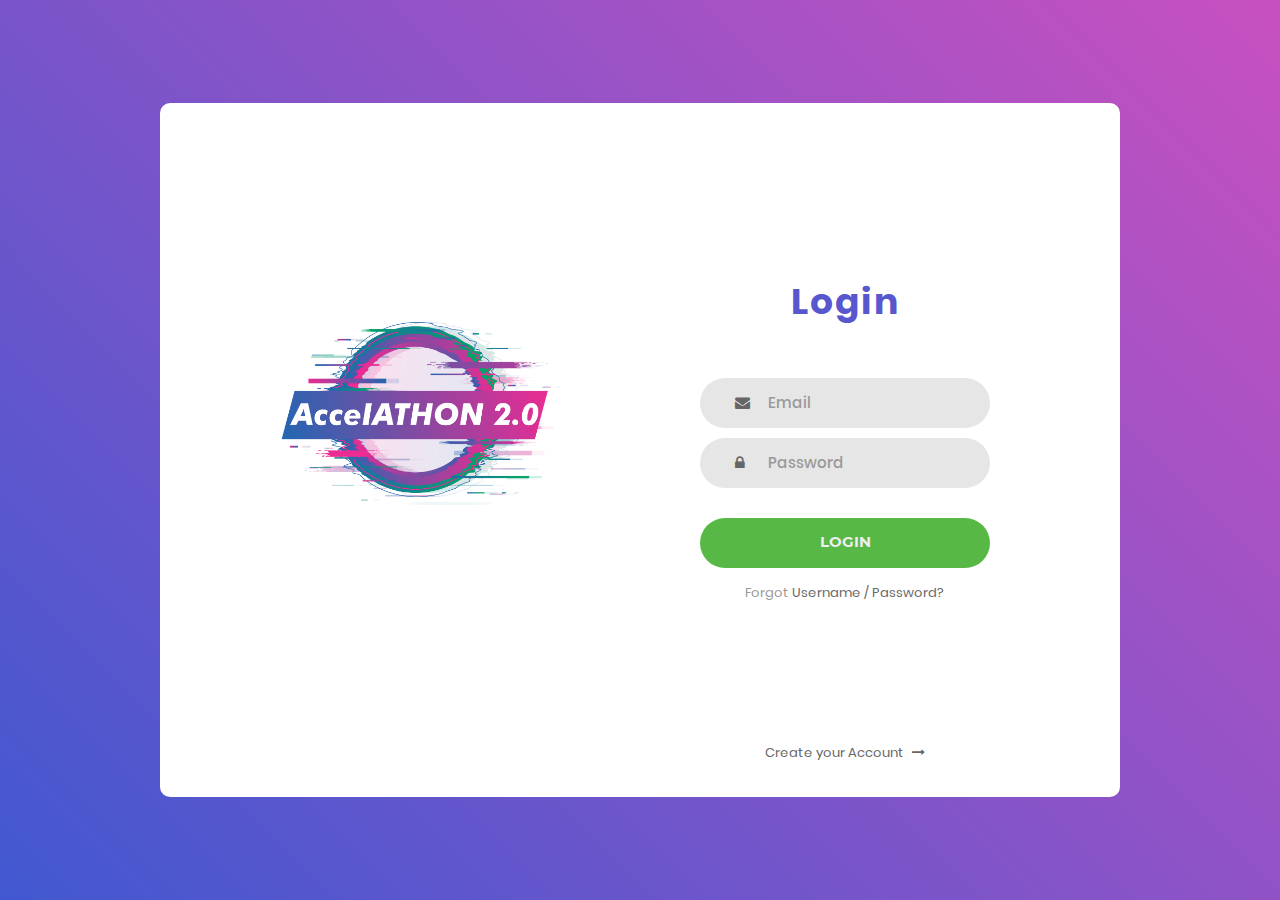
<file: index.html>
<!DOCTYPE html>
<html lang="en">

<head>
	<title>Accelathon Portal Login</title>
	<meta charset="UTF-8">
	<meta name="viewport" content="width=device-width, initial-scale=1">
	<!--===============================================================================================-->
	<link rel="icon" type="image/png" href="images/icons/favicon.ico" />
	<!--===============================================================================================-->
	<link rel="stylesheet" type="text/css" href="vendor/bootstrap/css/bootstrap.min.css">
	<!--===============================================================================================-->
	<link rel="stylesheet" type="text/css" href="fonts/font-awesome-4.7.0/css/font-awesome.min.css">
	<!--===============================================================================================-->
	<link rel="stylesheet" type="text/css" href="vendor/animate/animate.css">
	<!--===============================================================================================-->
	<link rel="stylesheet" type="text/css" href="vendor/css-hamburgers/hamburgers.min.css">
	<!--===============================================================================================-->
	<link rel="stylesheet" type="text/css" href="vendor/select2/select2.min.css">
	<!--===============================================================================================-->
	<link rel="stylesheet" type="text/css" href="css/util.css">
	<link rel="stylesheet" type="text/css" href="css/main.css">
	<!--===============================================================================================-->
</head>

<body>

	<div class="limiter">
		<div class="container-login100">
			<div class="wrap-login100">
				<div class="login100-pic js-tilt" data-tilt>
					<img src="images/lol.png" alt="IMG">
				</div>

				<form class="login100-form validate-form">
					<span class="login100-form-title">
						Login
					</span>

					<div class="wrap-input100 validate-input" data-validate="Valid email is required: ex@abc.xyz">
						<input class="input100" type="text" name="email" placeholder="Email">
						<span class="focus-input100"></span>
						<span class="symbol-input100">
							<i class="fa fa-envelope" aria-hidden="true"></i>
						</span>
					</div>

					<div class="wrap-input100 validate-input" data-validate="Password is required">
						<input class="input100" type="password" name="pass" placeholder="Password">
						<span class="focus-input100"></span>
						<span class="symbol-input100">
							<i class="fa fa-lock" aria-hidden="true"></i>
						</span>
					</div>

					<div class="container-login100-form-btn">
						<button class="login100-form-btn">
							Login
						</button>
					</div>

					<div class="text-center p-t-12">
						<span class="txt1">
							Forgot
						</span>
						<a class="txt2" href="forgotpass.html">
							Username / Password?
						</a>
					</div>

					<div class="text-center p-t-136">
						<a class="txt2" href="register.html">
							Create your Account
							<i class="fa fa-long-arrow-right m-l-5" aria-hidden="true"></i>
						</a>
					</div>
				</form>
			</div>
		</div>
	</div>




	<!--===============================================================================================-->
	<script src="vendor/jquery/jquery-3.2.1.min.js"></script>
	<!--===============================================================================================-->
	<script src="vendor/bootstrap/js/popper.js"></script>
	<script src="vendor/bootstrap/js/bootstrap.min.js"></script>
	<!--===============================================================================================-->
	<script src="vendor/select2/select2.min.js"></script>
	<!--===============================================================================================-->
	<script src="vendor/tilt/tilt.jquery.min.js"></script>
	<script>
		$('.js-tilt').tilt({
			scale: 1.1
		})
	</script>
	<!--===============================================================================================-->
	<script src="js/main.js"></script>

</body>

</html>
</file>
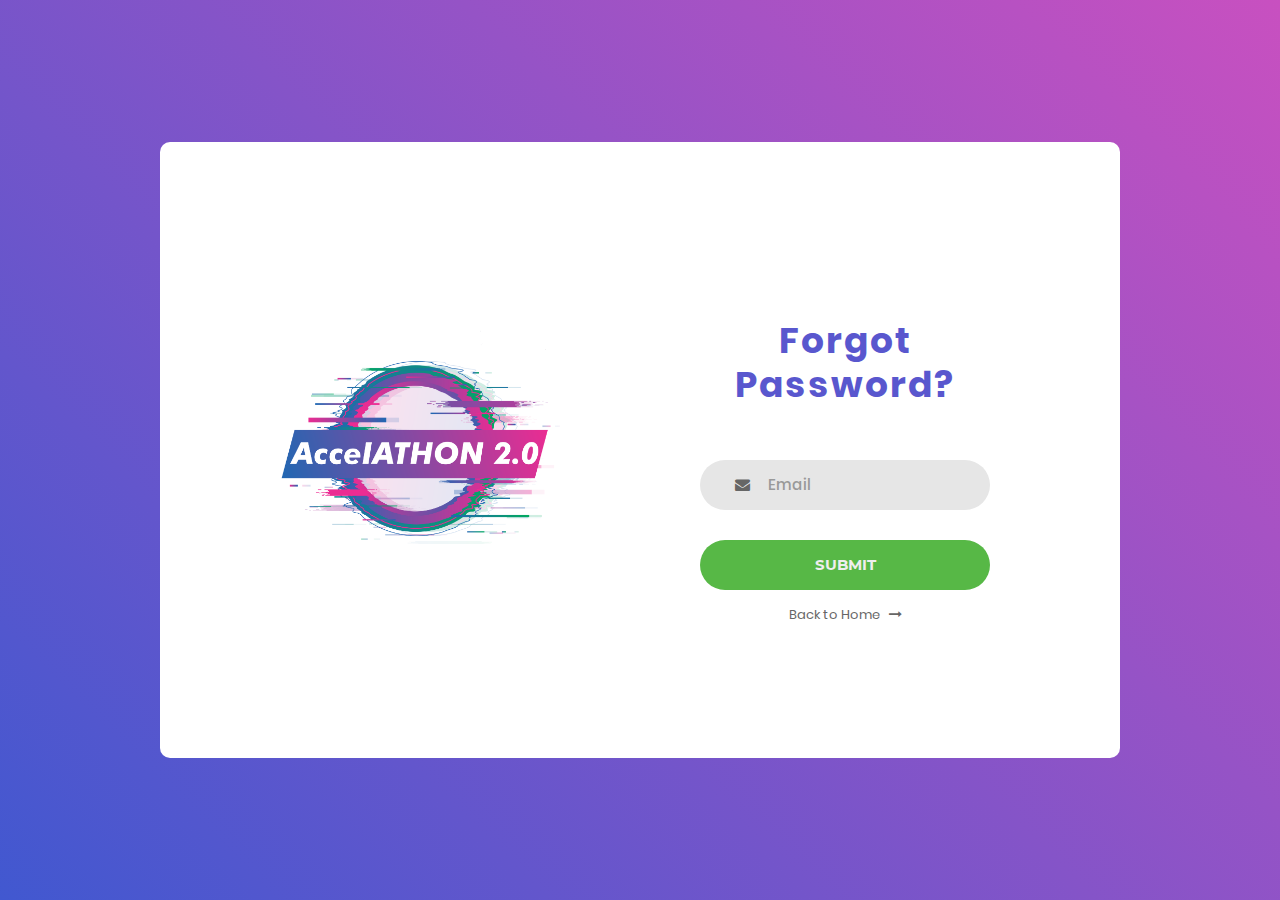
<file: forgotpass.html>
<!DOCTYPE html>
<html lang="en">

<head>
    <title>Accelathon Portal Login</title>
    <meta charset="UTF-8">
    <meta name="viewport" content="width=device-width, initial-scale=1">
    <!--===============================================================================================-->
    <link rel="icon" type="image/png" href="images/icons/favicon.ico" />
    <!--===============================================================================================-->
    <link rel="stylesheet" type="text/css" href="vendor/bootstrap/css/bootstrap.min.css">
    <!--===============================================================================================-->
    <link rel="stylesheet" type="text/css" href="fonts/font-awesome-4.7.0/css/font-awesome.min.css">
    <!--===============================================================================================-->
    <link rel="stylesheet" type="text/css" href="vendor/animate/animate.css">
    <!--===============================================================================================-->
    <link rel="stylesheet" type="text/css" href="vendor/css-hamburgers/hamburgers.min.css">
    <!--===============================================================================================-->
    <link rel="stylesheet" type="text/css" href="vendor/select2/select2.min.css">
    <!--===============================================================================================-->
    <link rel="stylesheet" type="text/css" href="css/util.css">
    <link rel="stylesheet" type="text/css" href="css/main.css">
    <!--===============================================================================================-->
</head>

<body>

    <div class="limiter">
        <div class="container-login100">
            <div class="wrap-login100">
                <div class="login100-pic js-tilt" data-tilt>
                    <img src="images/lol.png" alt="IMG">
                </div>

                <form class="login100-form validate-form">
                    <span class="login100-form-title">
                        Forgot Password?
                    </span>

                    <div class="wrap-input100 validate-input" data-validate="Valid email is required: ex@abc.xyz">
                        <input class="input100" type="text" name="email" placeholder="Email">
                        <span class="focus-input100"></span>
                        <span class="symbol-input100">
                            <i class="fa fa-envelope" aria-hidden="true"></i>
                        </span>
                    </div>


                    <div class="container-login100-form-btn">
                        <button class="login100-form-btn">
                            Submit
                        </button>
                    </div>

                    <div class="text-center p-t-12">
                        <a class="txt2" href="/">
                            Back to Home
                            <i class="fa fa-long-arrow-right m-l-5" aria-hidden="true"></i>
                        </a>
                    </div>
                </form>
            </div>
        </div>
    </div>




    <!--===============================================================================================-->
    <script src="vendor/jquery/jquery-3.2.1.min.js"></script>
    <!--===============================================================================================-->
    <script src="vendor/bootstrap/js/popper.js"></script>
    <script src="vendor/bootstrap/js/bootstrap.min.js"></script>
    <!--===============================================================================================-->
    <script src="vendor/select2/select2.min.js"></script>
    <!--===============================================================================================-->
    <script src="vendor/tilt/tilt.jquery.min.js"></script>
    <script>
        $('.js-tilt').tilt({
            scale: 1.1
        })
    </script>
    <!--===============================================================================================-->
    <script src="js/main.js"></script>

</body>

</html>
</file>
<file: css/util.css>
/*[ FONT SIZE ]
///////////////////////////////////////////////////////////
*/
.fs-1 {font-size: 1px;}
.fs-2 {font-size: 2px;}
.fs-3 {font-size: 3px;}
.fs-4 {font-size: 4px;}
.fs-5 {font-size: 5px;}
.fs-6 {font-size: 6px;}
.fs-7 {font-size: 7px;}
.fs-8 {font-size: 8px;}
.fs-9 {font-size: 9px;}
.fs-10 {font-size: 10px;}
.fs-11 {font-size: 11px;}
.fs-12 {font-size: 12px;}
.fs-13 {font-size: 13px;}
.fs-14 {font-size: 14px;}
.fs-15 {font-size: 15px;}
.fs-16 {font-size: 16px;}
.fs-17 {font-size: 17px;}
.fs-18 {font-size: 18px;}
.fs-19 {font-size: 19px;}
.fs-20 {font-size: 20px;}
.fs-21 {font-size: 21px;}
.fs-22 {font-size: 22px;}
.fs-23 {font-size: 23px;}
.fs-24 {font-size: 24px;}
.fs-25 {font-size: 25px;}
.fs-26 {font-size: 26px;}
.fs-27 {font-size: 27px;}
.fs-28 {font-size: 28px;}
.fs-29 {font-size: 29px;}
.fs-30 {font-size: 30px;}
.fs-31 {font-size: 31px;}
.fs-32 {font-size: 32px;}
.fs-33 {font-size: 33px;}
.fs-34 {font-size: 34px;}
.fs-35 {font-size: 35px;}
.fs-36 {font-size: 36px;}
.fs-37 {font-size: 37px;}
.fs-38 {font-size: 38px;}
.fs-39 {font-size: 39px;}
.fs-40 {font-size: 40px;}
.fs-41 {font-size: 41px;}
.fs-42 {font-size: 42px;}
.fs-43 {font-size: 43px;}
.fs-44 {font-size: 44px;}
.fs-45 {font-size: 45px;}
.fs-46 {font-size: 46px;}
.fs-47 {font-size: 47px;}
.fs-48 {font-size: 48px;}
.fs-49 {font-size: 49px;}
.fs-50 {font-size: 50px;}
.fs-51 {font-size: 51px;}
.fs-52 {font-size: 52px;}
.fs-53 {font-size: 53px;}
.fs-54 {font-size: 54px;}
.fs-55 {font-size: 55px;}
.fs-56 {font-size: 56px;}
.fs-57 {font-size: 57px;}
.fs-58 {font-size: 58px;}
.fs-59 {font-size: 59px;}
.fs-60 {font-size: 60px;}
.fs-61 {font-size: 61px;}
.fs-62 {font-size: 62px;}
.fs-63 {font-size: 63px;}
.fs-64 {font-size: 64px;}
.fs-65 {font-size: 65px;}
.fs-66 {font-size: 66px;}
.fs-67 {font-size: 67px;}
.fs-68 {font-size: 68px;}
.fs-69 {font-size: 69px;}
.fs-70 {font-size: 70px;}
.fs-71 {font-size: 71px;}
.fs-72 {font-size: 72px;}
.fs-73 {font-size: 73px;}
.fs-74 {font-size: 74px;}
.fs-75 {font-size: 75px;}
.fs-76 {font-size: 76px;}
.fs-77 {font-size: 77px;}
.fs-78 {font-size: 78px;}
.fs-79 {font-size: 79px;}
.fs-80 {font-size: 80px;}
.fs-81 {font-size: 81px;}
.fs-82 {font-size: 82px;}
.fs-83 {font-size: 83px;}
.fs-84 {font-size: 84px;}
.fs-85 {font-size: 85px;}
.fs-86 {font-size: 86px;}
.fs-87 {font-size: 87px;}
.fs-88 {font-size: 88px;}
.fs-89 {font-size: 89px;}
.fs-90 {font-size: 90px;}
.fs-91 {font-size: 91px;}
.fs-92 {font-size: 92px;}
.fs-93 {font-size: 93px;}
.fs-94 {font-size: 94px;}
.fs-95 {font-size: 95px;}
.fs-96 {font-size: 96px;}
.fs-97 {font-size: 97px;}
.fs-98 {font-size: 98px;}
.fs-99 {font-size: 99px;}
.fs-100 {font-size: 100px;}
.fs-101 {font-size: 101px;}
.fs-102 {font-size: 102px;}
.fs-103 {font-size: 103px;}
.fs-104 {font-size: 104px;}
.fs-105 {font-size: 105px;}
.fs-106 {font-size: 106px;}
.fs-107 {font-size: 107px;}
.fs-108 {font-size: 108px;}
.fs-109 {font-size: 109px;}
.fs-110 {font-size: 110px;}
.fs-111 {font-size: 111px;}
.fs-112 {font-size: 112px;}
.fs-113 {font-size: 113px;}
.fs-114 {font-size: 114px;}
.fs-115 {font-size: 115px;}
.fs-116 {font-size: 116px;}
.fs-117 {font-size: 117px;}
.fs-118 {font-size: 118px;}
.fs-119 {font-size: 119px;}
.fs-120 {font-size: 120px;}
.fs-121 {font-size: 121px;}
.fs-122 {font-size: 122px;}
.fs-123 {font-size: 123px;}
.fs-124 {font-size: 124px;}
.fs-125 {font-size: 125px;}
.fs-126 {font-size: 126px;}
.fs-127 {font-size: 127px;}
.fs-128 {font-size: 128px;}
.fs-129 {font-size: 129px;}
.fs-130 {font-size: 130px;}
.fs-131 {font-size: 131px;}
.fs-132 {font-size: 132px;}
.fs-133 {font-size: 133px;}
.fs-134 {font-size: 134px;}
.fs-135 {font-size: 135px;}
.fs-136 {font-size: 136px;}
.fs-137 {font-size: 137px;}
.fs-138 {font-size: 138px;}
.fs-139 {font-size: 139px;}
.fs-140 {font-size: 140px;}
.fs-141 {font-size: 141px;}
.fs-142 {font-size: 142px;}
.fs-143 {font-size: 143px;}
.fs-144 {font-size: 144px;}
.fs-145 {font-size: 145px;}
.fs-146 {font-size: 146px;}
.fs-147 {font-size: 147px;}
.fs-148 {font-size: 148px;}
.fs-149 {font-size: 149px;}
.fs-150 {font-size: 150px;}
.fs-151 {font-size: 151px;}
.fs-152 {font-size: 152px;}
.fs-153 {font-size: 153px;}
.fs-154 {font-size: 154px;}
.fs-155 {font-size: 155px;}
.fs-156 {font-size: 156px;}
.fs-157 {font-size: 157px;}
.fs-158 {font-size: 158px;}
.fs-159 {font-size: 159px;}
.fs-160 {font-size: 160px;}
.fs-161 {font-size: 161px;}
.fs-162 {font-size: 162px;}
.fs-163 {font-size: 163px;}
.fs-164 {font-size: 164px;}
.fs-165 {font-size: 165px;}
.fs-166 {font-size: 166px;}
.fs-167 {font-size: 167px;}
.fs-168 {font-size: 168px;}
.fs-169 {font-size: 169px;}
.fs-170 {font-size: 170px;}
.fs-171 {font-size: 171px;}
.fs-172 {font-size: 172px;}
.fs-173 {font-size: 173px;}
.fs-174 {font-size: 174px;}
.fs-175 {font-size: 175px;}
.fs-176 {font-size: 176px;}
.fs-177 {font-size: 177px;}
.fs-178 {font-size: 178px;}
.fs-179 {font-size: 179px;}
.fs-180 {font-size: 180px;}
.fs-181 {font-size: 181px;}
.fs-182 {font-size: 182px;}
.fs-183 {font-size: 183px;}
.fs-184 {font-size: 184px;}
.fs-185 {font-size: 185px;}
.fs-186 {font-size: 186px;}
.fs-187 {font-size: 187px;}
.fs-188 {font-size: 188px;}
.fs-189 {font-size: 189px;}
.fs-190 {font-size: 190px;}
.fs-191 {font-size: 191px;}
.fs-192 {font-size: 192px;}
.fs-193 {font-size: 193px;}
.fs-194 {font-size: 194px;}
.fs-195 {font-size: 195px;}
.fs-196 {font-size: 196px;}
.fs-197 {font-size: 197px;}
.fs-198 {font-size: 198px;}
.fs-199 {font-size: 199px;}
.fs-200 {font-size: 200px;}

/*[ PADDING ]
///////////////////////////////////////////////////////////
*/
.p-t-0 {padding-top: 0px;}
.p-t-1 {padding-top: 1px;}
.p-t-2 {padding-top: 2px;}
.p-t-3 {padding-top: 3px;}
.p-t-4 {padding-top: 4px;}
.p-t-5 {padding-top: 5px;}
.p-t-6 {padding-top: 6px;}
.p-t-7 {padding-top: 7px;}
.p-t-8 {padding-top: 8px;}
.p-t-9 {padding-top: 9px;}
.p-t-10 {padding-top: 10px;}
.p-t-11 {padding-top: 11px;}
.p-t-12 {padding-top: 12px;}
.p-t-13 {padding-top: 13px;}
.p-t-14 {padding-top: 14px;}
.p-t-15 {padding-top: 15px;}
.p-t-16 {padding-top: 16px;}
.p-t-17 {padding-top: 17px;}
.p-t-18 {padding-top: 18px;}
.p-t-19 {padding-top: 19px;}
.p-t-20 {padding-top: 20px;}
.p-t-21 {padding-top: 21px;}
.p-t-22 {padding-top: 22px;}
.p-t-23 {padding-top: 23px;}
.p-t-24 {padding-top: 24px;}
.p-t-25 {padding-top: 25px;}
.p-t-26 {padding-top: 26px;}
.p-t-27 {padding-top: 27px;}
.p-t-28 {padding-top: 28px;}
.p-t-29 {padding-top: 29px;}
.p-t-30 {padding-top: 30px;}
.p-t-31 {padding-top: 31px;}
.p-t-32 {padding-top: 32px;}
.p-t-33 {padding-top: 33px;}
.p-t-34 {padding-top: 34px;}
.p-t-35 {padding-top: 35px;}
.p-t-36 {padding-top: 36px;}
.p-t-37 {padding-top: 37px;}
.p-t-38 {padding-top: 38px;}
.p-t-39 {padding-top: 39px;}
.p-t-40 {padding-top: 40px;}
.p-t-41 {padding-top: 41px;}
.p-t-42 {padding-top: 42px;}
.p-t-43 {padding-top: 43px;}
.p-t-44 {padding-top: 44px;}
.p-t-45 {padding-top: 45px;}
.p-t-46 {padding-top: 46px;}
.p-t-47 {padding-top: 47px;}
.p-t-48 {padding-top: 48px;}
.p-t-49 {padding-top: 49px;}
.p-t-50 {padding-top: 50px;}
.p-t-51 {padding-top: 51px;}
.p-t-52 {padding-top: 52px;}
.p-t-53 {padding-top: 53px;}
.p-t-54 {padding-top: 54px;}
.p-t-55 {padding-top: 55px;}
.p-t-56 {padding-top: 56px;}
.p-t-57 {padding-top: 57px;}
.p-t-58 {padding-top: 58px;}
.p-t-59 {padding-top: 59px;}
.p-t-60 {padding-top: 60px;}
.p-t-61 {padding-top: 61px;}
.p-t-62 {padding-top: 62px;}
.p-t-63 {padding-top: 63px;}
.p-t-64 {padding-top: 64px;}
.p-t-65 {padding-top: 65px;}
.p-t-66 {padding-top: 66px;}
.p-t-67 {padding-top: 67px;}
.p-t-68 {padding-top: 68px;}
.p-t-69 {padding-top: 69px;}
.p-t-70 {padding-top: 70px;}
.p-t-71 {padding-top: 71px;}
.p-t-72 {padding-top: 72px;}
.p-t-73 {padding-top: 73px;}
.p-t-74 {padding-top: 74px;}
.p-t-75 {padding-top: 75px;}
.p-t-76 {padding-top: 76px;}
.p-t-77 {padding-top: 77px;}
.p-t-78 {padding-top: 78px;}
.p-t-79 {padding-top: 79px;}
.p-t-80 {padding-top: 80px;}
.p-t-81 {padding-top: 81px;}
.p-t-82 {padding-top: 82px;}
.p-t-83 {padding-top: 83px;}
.p-t-84 {padding-top: 84px;}
.p-t-85 {padding-top: 85px;}
.p-t-86 {padding-top: 86px;}
.p-t-87 {padding-top: 87px;}
.p-t-88 {padding-top: 88px;}
.p-t-89 {padding-top: 89px;}
.p-t-90 {padding-top: 90px;}
.p-t-91 {padding-top: 91px;}
.p-t-92 {padding-top: 92px;}
.p-t-93 {padding-top: 93px;}
.p-t-94 {padding-top: 94px;}
.p-t-95 {padding-top: 95px;}
.p-t-96 {padding-top: 96px;}
.p-t-97 {padding-top: 97px;}
.p-t-98 {padding-top: 98px;}
.p-t-99 {padding-top: 99px;}
.p-t-100 {padding-top: 100px;}
.p-t-101 {padding-top: 101px;}
.p-t-102 {padding-top: 102px;}
.p-t-103 {padding-top: 103px;}
.p-t-104 {padding-top: 104px;}
.p-t-105 {padding-top: 105px;}
.p-t-106 {padding-top: 106px;}
.p-t-107 {padding-top: 107px;}
.p-t-108 {padding-top: 108px;}
.p-t-109 {padding-top: 109px;}
.p-t-110 {padding-top: 110px;}
.p-t-111 {padding-top: 111px;}
.p-t-112 {padding-top: 112px;}
.p-t-113 {padding-top: 113px;}
.p-t-114 {padding-top: 114px;}
.p-t-115 {padding-top: 115px;}
.p-t-116 {padding-top: 116px;}
.p-t-117 {padding-top: 117px;}
.p-t-118 {padding-top: 118px;}
.p-t-119 {padding-top: 119px;}
.p-t-120 {padding-top: 120px;}
.p-t-121 {padding-top: 121px;}
.p-t-122 {padding-top: 122px;}
.p-t-123 {padding-top: 123px;}
.p-t-124 {padding-top: 124px;}
.p-t-125 {padding-top: 125px;}
.p-t-126 {padding-top: 126px;}
.p-t-127 {padding-top: 127px;}
.p-t-128 {padding-top: 128px;}
.p-t-129 {padding-top: 129px;}
.p-t-130 {padding-top: 130px;}
.p-t-131 {padding-top: 131px;}
.p-t-132 {padding-top: 132px;}
.p-t-133 {padding-top: 133px;}
.p-t-134 {padding-top: 134px;}
.p-t-135 {padding-top: 135px;}
.p-t-136 {padding-top: 136px;}
.p-t-137 {padding-top: 137px;}
.p-t-138 {padding-top: 138px;}
.p-t-139 {padding-top: 139px;}
.p-t-140 {padding-top: 140px;}
.p-t-141 {padding-top: 141px;}
.p-t-142 {padding-top: 142px;}
.p-t-143 {padding-top: 143px;}
.p-t-144 {padding-top: 144px;}
.p-t-145 {padding-top: 145px;}
.p-t-146 {padding-top: 146px;}
.p-t-147 {padding-top: 147px;}
.p-t-148 {padding-top: 148px;}
.p-t-149 {padding-top: 149px;}
.p-t-150 {padding-top: 150px;}
.p-t-151 {padding-top: 151px;}
.p-t-152 {padding-top: 152px;}
.p-t-153 {padding-top: 153px;}
.p-t-154 {padding-top: 154px;}
.p-t-155 {padding-top: 155px;}
.p-t-156 {padding-top: 156px;}
.p-t-157 {padding-top: 157px;}
.p-t-158 {padding-top: 158px;}
.p-t-159 {padding-top: 159px;}
.p-t-160 {padding-top: 160px;}
.p-t-161 {padding-top: 161px;}
.p-t-162 {padding-top: 162px;}
.p-t-163 {padding-top: 163px;}
.p-t-164 {padding-top: 164px;}
.p-t-165 {padding-top: 165px;}
.p-t-166 {padding-top: 166px;}
.p-t-167 {padding-top: 167px;}
.p-t-168 {padding-top: 168px;}
.p-t-169 {padding-top: 169px;}
.p-t-170 {padding-top: 170px;}
.p-t-171 {padding-top: 171px;}
.p-t-172 {padding-top: 172px;}
.p-t-173 {padding-top: 173px;}
.p-t-174 {padding-top: 174px;}
.p-t-175 {padding-top: 175px;}
.p-t-176 {padding-top: 176px;}
.p-t-177 {padding-top: 177px;}
.p-t-178 {padding-top: 178px;}
.p-t-179 {padding-top: 179px;}
.p-t-180 {padding-top: 180px;}
.p-t-181 {padding-top: 181px;}
.p-t-182 {padding-top: 182px;}
.p-t-183 {padding-top: 183px;}
.p-t-184 {padding-top: 184px;}
.p-t-185 {padding-top: 185px;}
.p-t-186 {padding-top: 186px;}
.p-t-187 {padding-top: 187px;}
.p-t-188 {padding-top: 188px;}
.p-t-189 {padding-top: 189px;}
.p-t-190 {padding-top: 190px;}
.p-t-191 {padding-top: 191px;}
.p-t-192 {padding-top: 192px;}
.p-t-193 {padding-top: 193px;}
.p-t-194 {padding-top: 194px;}
.p-t-195 {padding-top: 195px;}
.p-t-196 {padding-top: 196px;}
.p-t-197 {padding-top: 197px;}
.p-t-198 {padding-top: 198px;}
.p-t-199 {padding-top: 199px;}
.p-t-200 {padding-top: 200px;}
.p-t-201 {padding-top: 201px;}
.p-t-202 {padding-top: 202px;}
.p-t-203 {padding-top: 203px;}
.p-t-204 {padding-top: 204px;}
.p-t-205 {padding-top: 205px;}
.p-t-206 {padding-top: 206px;}
.p-t-207 {padding-top: 207px;}
.p-t-208 {padding-top: 208px;}
.p-t-209 {padding-top: 209px;}
.p-t-210 {padding-top: 210px;}
.p-t-211 {padding-top: 211px;}
.p-t-212 {padding-top: 212px;}
.p-t-213 {padding-top: 213px;}
.p-t-214 {padding-top: 214px;}
.p-t-215 {padding-top: 215px;}
.p-t-216 {padding-top: 216px;}
.p-t-217 {padding-top: 217px;}
.p-t-218 {padding-top: 218px;}
.p-t-219 {padding-top: 219px;}
.p-t-220 {padding-top: 220px;}
.p-t-221 {padding-top: 221px;}
.p-t-222 {padding-top: 222px;}
.p-t-223 {padding-top: 223px;}
.p-t-224 {padding-top: 224px;}
.p-t-225 {padding-top: 225px;}
.p-t-226 {padding-top: 226px;}
.p-t-227 {padding-top: 227px;}
.p-t-228 {padding-top: 228px;}
.p-t-229 {padding-top: 229px;}
.p-t-230 {padding-top: 230px;}
.p-t-231 {padding-top: 231px;}
.p-t-232 {padding-top: 232px;}
.p-t-233 {padding-top: 233px;}
.p-t-234 {padding-top: 234px;}
.p-t-235 {padding-top: 235px;}
.p-t-236 {padding-top: 236px;}
.p-t-237 {padding-top: 237px;}
.p-t-238 {padding-top: 238px;}
.p-t-239 {padding-top: 239px;}
.p-t-240 {padding-top: 240px;}
.p-t-241 {padding-top: 241px;}
.p-t-242 {padding-top: 242px;}
.p-t-243 {padding-top: 243px;}
.p-t-244 {padding-top: 244px;}
.p-t-245 {padding-top: 245px;}
.p-t-246 {padding-top: 246px;}
.p-t-247 {padding-top: 247px;}
.p-t-248 {padding-top: 248px;}
.p-t-249 {padding-top: 249px;}
.p-t-250 {padding-top: 250px;}
.p-b-0 {padding-bottom: 0px;}
.p-b-1 {padding-bottom: 1px;}
.p-b-2 {padding-bottom: 2px;}
.p-b-3 {padding-bottom: 3px;}
.p-b-4 {padding-bottom: 4px;}
.p-b-5 {padding-bottom: 5px;}
.p-b-6 {padding-bottom: 6px;}
.p-b-7 {padding-bottom: 7px;}
.p-b-8 {padding-bottom: 8px;}
.p-b-9 {padding-bottom: 9px;}
.p-b-10 {padding-bottom: 10px;}
.p-b-11 {padding-bottom: 11px;}
.p-b-12 {padding-bottom: 12px;}
.p-b-13 {padding-bottom: 13px;}
.p-b-14 {padding-bottom: 14px;}
.p-b-15 {padding-bottom: 15px;}
.p-b-16 {padding-bottom: 16px;}
.p-b-17 {padding-bottom: 17px;}
.p-b-18 {padding-bottom: 18px;}
.p-b-19 {padding-bottom: 19px;}
.p-b-20 {padding-bottom: 20px;}
.p-b-21 {padding-bottom: 21px;}
.p-b-22 {padding-bottom: 22px;}
.p-b-23 {padding-bottom: 23px;}
.p-b-24 {padding-bottom: 24px;}
.p-b-25 {padding-bottom: 25px;}
.p-b-26 {padding-bottom: 26px;}
.p-b-27 {padding-bottom: 27px;}
.p-b-28 {padding-bottom: 28px;}
.p-b-29 {padding-bottom: 29px;}
.p-b-30 {padding-bottom: 30px;}
.p-b-31 {padding-bottom: 31px;}
.p-b-32 {padding-bottom: 32px;}
.p-b-33 {padding-bottom: 33px;}
.p-b-34 {padding-bottom: 34px;}
.p-b-35 {padding-bottom: 35px;}
.p-b-36 {padding-bottom: 36px;}
.p-b-37 {padding-bottom: 37px;}
.p-b-38 {padding-bottom: 38px;}
.p-b-39 {padding-bottom: 39px;}
.p-b-40 {padding-bottom: 40px;}
.p-b-41 {padding-bottom: 41px;}
.p-b-42 {padding-bottom: 42px;}
.p-b-43 {padding-bottom: 43px;}
.p-b-44 {padding-bottom: 44px;}
.p-b-45 {padding-bottom: 45px;}
.p-b-46 {padding-bottom: 46px;}
.p-b-47 {padding-bottom: 47px;}
.p-b-48 {padding-bottom: 48px;}
.p-b-49 {padding-bottom: 49px;}
.p-b-50 {padding-bottom: 50px;}
.p-b-51 {padding-bottom: 51px;}
.p-b-52 {padding-bottom: 52px;}
.p-b-53 {padding-bottom: 53px;}
.p-b-54 {padding-bottom: 54px;}
.p-b-55 {padding-bottom: 55px;}
.p-b-56 {padding-bottom: 56px;}
.p-b-57 {padding-bottom: 57px;}
.p-b-58 {padding-bottom: 58px;}
.p-b-59 {padding-bottom: 59px;}
.p-b-60 {padding-bottom: 60px;}
.p-b-61 {padding-bottom: 61px;}
.p-b-62 {padding-bottom: 62px;}
.p-b-63 {padding-bottom: 63px;}
.p-b-64 {padding-bottom: 64px;}
.p-b-65 {padding-bottom: 65px;}
.p-b-66 {padding-bottom: 66px;}
.p-b-67 {padding-bottom: 67px;}
.p-b-68 {padding-bottom: 68px;}
.p-b-69 {padding-bottom: 69px;}
.p-b-70 {padding-bottom: 70px;}
.p-b-71 {padding-bottom: 71px;}
.p-b-72 {padding-bottom: 72px;}
.p-b-73 {padding-bottom: 73px;}
.p-b-74 {padding-bottom: 74px;}
.p-b-75 {padding-bottom: 75px;}
.p-b-76 {padding-bottom: 76px;}
.p-b-77 {padding-bottom: 77px;}
.p-b-78 {padding-bottom: 78px;}
.p-b-79 {padding-bottom: 79px;}
.p-b-80 {padding-bottom: 80px;}
.p-b-81 {padding-bottom: 81px;}
.p-b-82 {padding-bottom: 82px;}
.p-b-83 {padding-bottom: 83px;}
.p-b-84 {padding-bottom: 84px;}
.p-b-85 {padding-bottom: 85px;}
.p-b-86 {padding-bottom: 86px;}
.p-b-87 {padding-bottom: 87px;}
.p-b-88 {padding-bottom: 88px;}
.p-b-89 {padding-bottom: 89px;}
.p-b-90 {padding-bottom: 90px;}
.p-b-91 {padding-bottom: 91px;}
.p-b-92 {padding-bottom: 92px;}
.p-b-93 {padding-bottom: 93px;}
.p-b-94 {padding-bottom: 94px;}
.p-b-95 {padding-bottom: 95px;}
.p-b-96 {padding-bottom: 96px;}
.p-b-97 {padding-bottom: 97px;}
.p-b-98 {padding-bottom: 98px;}
.p-b-99 {padding-bottom: 99px;}
.p-b-100 {padding-bottom: 100px;}
.p-b-101 {padding-bottom: 101px;}
.p-b-102 {padding-bottom: 102px;}
.p-b-103 {padding-bottom: 103px;}
.p-b-104 {padding-bottom: 104px;}
.p-b-105 {padding-bottom: 105px;}
.p-b-106 {padding-bottom: 106px;}
.p-b-107 {padding-bottom: 107px;}
.p-b-108 {padding-bottom: 108px;}
.p-b-109 {padding-bottom: 109px;}
.p-b-110 {padding-bottom: 110px;}
.p-b-111 {padding-bottom: 111px;}
.p-b-112 {padding-bottom: 112px;}
.p-b-113 {padding-bottom: 113px;}
.p-b-114 {padding-bottom: 114px;}
.p-b-115 {padding-bottom: 115px;}
.p-b-116 {padding-bottom: 116px;}
.p-b-117 {padding-bottom: 117px;}
.p-b-118 {padding-bottom: 118px;}
.p-b-119 {padding-bottom: 119px;}
.p-b-120 {padding-bottom: 120px;}
.p-b-121 {padding-bottom: 121px;}
.p-b-122 {padding-bottom: 122px;}
.p-b-123 {padding-bottom: 123px;}
.p-b-124 {padding-bottom: 124px;}
.p-b-125 {padding-bottom: 125px;}
.p-b-126 {padding-bottom: 126px;}
.p-b-127 {padding-bottom: 127px;}
.p-b-128 {padding-bottom: 128px;}
.p-b-129 {padding-bottom: 129px;}
.p-b-130 {padding-bottom: 130px;}
.p-b-131 {padding-bottom: 131px;}
.p-b-132 {padding-bottom: 132px;}
.p-b-133 {padding-bottom: 133px;}
.p-b-134 {padding-bottom: 134px;}
.p-b-135 {padding-bottom: 135px;}
.p-b-136 {padding-bottom: 136px;}
.p-b-137 {padding-bottom: 137px;}
.p-b-138 {padding-bottom: 138px;}
.p-b-139 {padding-bottom: 139px;}
.p-b-140 {padding-bottom: 140px;}
.p-b-141 {padding-bottom: 141px;}
.p-b-142 {padding-bottom: 142px;}
.p-b-143 {padding-bottom: 143px;}
.p-b-144 {padding-bottom: 144px;}
.p-b-145 {padding-bottom: 145px;}
.p-b-146 {padding-bottom: 146px;}
.p-b-147 {padding-bottom: 147px;}
.p-b-148 {padding-bottom: 148px;}
.p-b-149 {padding-bottom: 149px;}
.p-b-150 {padding-bottom: 150px;}
.p-b-151 {padding-bottom: 151px;}
.p-b-152 {padding-bottom: 152px;}
.p-b-153 {padding-bottom: 153px;}
.p-b-154 {padding-bottom: 154px;}
.p-b-155 {padding-bottom: 155px;}
.p-b-156 {padding-bottom: 156px;}
.p-b-157 {padding-bottom: 157px;}
.p-b-158 {padding-bottom: 158px;}
.p-b-159 {padding-bottom: 159px;}
.p-b-160 {padding-bottom: 160px;}
.p-b-161 {padding-bottom: 161px;}
.p-b-162 {padding-bottom: 162px;}
.p-b-163 {padding-bottom: 163px;}
.p-b-164 {padding-bottom: 164px;}
.p-b-165 {padding-bottom: 165px;}
.p-b-166 {padding-bottom: 166px;}
.p-b-167 {padding-bottom: 167px;}
.p-b-168 {padding-bottom: 168px;}
.p-b-169 {padding-bottom: 169px;}
.p-b-170 {padding-bottom: 170px;}
.p-b-171 {padding-bottom: 171px;}
.p-b-172 {padding-bottom: 172px;}
.p-b-173 {padding-bottom: 173px;}
.p-b-174 {padding-bottom: 174px;}
.p-b-175 {padding-bottom: 175px;}
.p-b-176 {padding-bottom: 176px;}
.p-b-177 {padding-bottom: 177px;}
.p-b-178 {padding-bottom: 178px;}
.p-b-179 {padding-bottom: 179px;}
.p-b-180 {padding-bottom: 180px;}
.p-b-181 {padding-bottom: 181px;}
.p-b-182 {padding-bottom: 182px;}
.p-b-183 {padding-bottom: 183px;}
.p-b-184 {padding-bottom: 184px;}
.p-b-185 {padding-bottom: 185px;}
.p-b-186 {padding-bottom: 186px;}
.p-b-187 {padding-bottom: 187px;}
.p-b-188 {padding-bottom: 188px;}
.p-b-189 {padding-bottom: 189px;}
.p-b-190 {padding-bottom: 190px;}
.p-b-191 {padding-bottom: 191px;}
.p-b-192 {padding-bottom: 192px;}
.p-b-193 {padding-bottom: 193px;}
.p-b-194 {padding-bottom: 194px;}
.p-b-195 {padding-bottom: 195px;}
.p-b-196 {padding-bottom: 196px;}
.p-b-197 {padding-bottom: 197px;}
.p-b-198 {padding-bottom: 198px;}
.p-b-199 {padding-bottom: 199px;}
.p-b-200 {padding-bottom: 200px;}
.p-b-201 {padding-bottom: 201px;}
.p-b-202 {padding-bottom: 202px;}
.p-b-203 {padding-bottom: 203px;}
.p-b-204 {padding-bottom: 204px;}
.p-b-205 {padding-bottom: 205px;}
.p-b-206 {padding-bottom: 206px;}
.p-b-207 {padding-bottom: 207px;}
.p-b-208 {padding-bottom: 208px;}
.p-b-209 {padding-bottom: 209px;}
.p-b-210 {padding-bottom: 210px;}
.p-b-211 {padding-bottom: 211px;}
.p-b-212 {padding-bottom: 212px;}
.p-b-213 {padding-bottom: 213px;}
.p-b-214 {padding-bottom: 214px;}
.p-b-215 {padding-bottom: 215px;}
.p-b-216 {padding-bottom: 216px;}
.p-b-217 {padding-bottom: 217px;}
.p-b-218 {padding-bottom: 218px;}
.p-b-219 {padding-bottom: 219px;}
.p-b-220 {padding-bottom: 220px;}
.p-b-221 {padding-bottom: 221px;}
.p-b-222 {padding-bottom: 222px;}
.p-b-223 {padding-bottom: 223px;}
.p-b-224 {padding-bottom: 224px;}
.p-b-225 {padding-bottom: 225px;}
.p-b-226 {padding-bottom: 226px;}
.p-b-227 {padding-bottom: 227px;}
.p-b-228 {padding-bottom: 228px;}
.p-b-229 {padding-bottom: 229px;}
.p-b-230 {padding-bottom: 230px;}
.p-b-231 {padding-bottom: 231px;}
.p-b-232 {padding-bottom: 232px;}
.p-b-233 {padding-bottom: 233px;}
.p-b-234 {padding-bottom: 234px;}
.p-b-235 {padding-bottom: 235px;}
.p-b-236 {padding-bottom: 236px;}
.p-b-237 {padding-bottom: 237px;}
.p-b-238 {padding-bottom: 238px;}
.p-b-239 {padding-bottom: 239px;}
.p-b-240 {padding-bottom: 240px;}
.p-b-241 {padding-bottom: 241px;}
.p-b-242 {padding-bottom: 242px;}
.p-b-243 {padding-bottom: 243px;}
.p-b-244 {padding-bottom: 244px;}
.p-b-245 {padding-bottom: 245px;}
.p-b-246 {padding-bottom: 246px;}
.p-b-247 {padding-bottom: 247px;}
.p-b-248 {padding-bottom: 248px;}
.p-b-249 {padding-bottom: 249px;}
.p-b-250 {padding-bottom: 250px;}
.p-l-0 {padding-left: 0px;}
.p-l-1 {padding-left: 1px;}
.p-l-2 {padding-left: 2px;}
.p-l-3 {padding-left: 3px;}
.p-l-4 {padding-left: 4px;}
.p-l-5 {padding-left: 5px;}
.p-l-6 {padding-left: 6px;}
.p-l-7 {padding-left: 7px;}
.p-l-8 {padding-left: 8px;}
.p-l-9 {padding-left: 9px;}
.p-l-10 {padding-left: 10px;}
.p-l-11 {padding-left: 11px;}
.p-l-12 {padding-left: 12px;}
.p-l-13 {padding-left: 13px;}
.p-l-14 {padding-left: 14px;}
.p-l-15 {padding-left: 15px;}
.p-l-16 {padding-left: 16px;}
.p-l-17 {padding-left: 17px;}
.p-l-18 {padding-left: 18px;}
.p-l-19 {padding-left: 19px;}
.p-l-20 {padding-left: 20px;}
.p-l-21 {padding-left: 21px;}
.p-l-22 {padding-left: 22px;}
.p-l-23 {padding-left: 23px;}
.p-l-24 {padding-left: 24px;}
.p-l-25 {padding-left: 25px;}
.p-l-26 {padding-left: 26px;}
.p-l-27 {padding-left: 27px;}
.p-l-28 {padding-left: 28px;}
.p-l-29 {padding-left: 29px;}
.p-l-30 {padding-left: 30px;}
.p-l-31 {padding-left: 31px;}
.p-l-32 {padding-left: 32px;}
.p-l-33 {padding-left: 33px;}
.p-l-34 {padding-left: 34px;}
.p-l-35 {padding-left: 35px;}
.p-l-36 {padding-left: 36px;}
.p-l-37 {padding-left: 37px;}
.p-l-38 {padding-left: 38px;}
.p-l-39 {padding-left: 39px;}
.p-l-40 {padding-left: 40px;}
.p-l-41 {padding-left: 41px;}
.p-l-42 {padding-left: 42px;}
.p-l-43 {padding-left: 43px;}
.p-l-44 {padding-left: 44px;}
.p-l-45 {padding-left: 45px;}
.p-l-46 {padding-left: 46px;}
.p-l-47 {padding-left: 47px;}
.p-l-48 {padding-left: 48px;}
.p-l-49 {padding-left: 49px;}
.p-l-50 {padding-left: 50px;}
.p-l-51 {padding-left: 51px;}
.p-l-52 {padding-left: 52px;}
.p-l-53 {padding-left: 53px;}
.p-l-54 {padding-left: 54px;}
.p-l-55 {padding-left: 55px;}
.p-l-56 {padding-left: 56px;}
.p-l-57 {padding-left: 57px;}
.p-l-58 {padding-left: 58px;}
.p-l-59 {padding-left: 59px;}
.p-l-60 {padding-left: 60px;}
.p-l-61 {padding-left: 61px;}
.p-l-62 {padding-left: 62px;}
.p-l-63 {padding-left: 63px;}
.p-l-64 {padding-left: 64px;}
.p-l-65 {padding-left: 65px;}
.p-l-66 {padding-left: 66px;}
.p-l-67 {padding-left: 67px;}
.p-l-68 {padding-left: 68px;}
.p-l-69 {padding-left: 69px;}
.p-l-70 {padding-left: 70px;}
.p-l-71 {padding-left: 71px;}
.p-l-72 {padding-left: 72px;}
.p-l-73 {padding-left: 73px;}
.p-l-74 {padding-left: 74px;}
.p-l-75 {padding-left: 75px;}
.p-l-76 {padding-left: 76px;}
.p-l-77 {padding-left: 77px;}
.p-l-78 {padding-left: 78px;}
.p-l-79 {padding-left: 79px;}
.p-l-80 {padding-left: 80px;}
.p-l-81 {padding-left: 81px;}
.p-l-82 {padding-left: 82px;}
.p-l-83 {padding-left: 83px;}
.p-l-84 {padding-left: 84px;}
.p-l-85 {padding-left: 85px;}
.p-l-86 {padding-left: 86px;}
.p-l-87 {padding-left: 87px;}
.p-l-88 {padding-left: 88px;}
.p-l-89 {padding-left: 89px;}
.p-l-90 {padding-left: 90px;}
.p-l-91 {padding-left: 91px;}
.p-l-92 {padding-left: 92px;}
.p-l-93 {padding-left: 93px;}
.p-l-94 {padding-left: 94px;}
.p-l-95 {padding-left: 95px;}
.p-l-96 {padding-left: 96px;}
.p-l-97 {padding-left: 97px;}
.p-l-98 {padding-left: 98px;}
.p-l-99 {padding-left: 99px;}
.p-l-100 {padding-left: 100px;}
.p-l-101 {padding-left: 101px;}
.p-l-102 {padding-left: 102px;}
.p-l-103 {padding-left: 103px;}
.p-l-104 {padding-left: 104px;}
.p-l-105 {padding-left: 105px;}
.p-l-106 {padding-left: 106px;}
.p-l-107 {padding-left: 107px;}
.p-l-108 {padding-left: 108px;}
.p-l-109 {padding-left: 109px;}
.p-l-110 {padding-left: 110px;}
.p-l-111 {padding-left: 111px;}
.p-l-112 {padding-left: 112px;}
.p-l-113 {padding-left: 113px;}
.p-l-114 {padding-left: 114px;}
.p-l-115 {padding-left: 115px;}
.p-l-116 {padding-left: 116px;}
.p-l-117 {padding-left: 117px;}
.p-l-118 {padding-left: 118px;}
.p-l-119 {padding-left: 119px;}
.p-l-120 {padding-left: 120px;}
.p-l-121 {padding-left: 121px;}
.p-l-122 {padding-left: 122px;}
.p-l-123 {padding-left: 123px;}
.p-l-124 {padding-left: 124px;}
.p-l-125 {padding-left: 125px;}
.p-l-126 {padding-left: 126px;}
.p-l-127 {padding-left: 127px;}
.p-l-128 {padding-left: 128px;}
.p-l-129 {padding-left: 129px;}
.p-l-130 {padding-left: 130px;}
.p-l-131 {padding-left: 131px;}
.p-l-132 {padding-left: 132px;}
.p-l-133 {padding-left: 133px;}
.p-l-134 {padding-left: 134px;}
.p-l-135 {padding-left: 135px;}
.p-l-136 {padding-left: 136px;}
.p-l-137 {padding-left: 137px;}
.p-l-138 {padding-left: 138px;}
.p-l-139 {padding-left: 139px;}
.p-l-140 {padding-left: 140px;}
.p-l-141 {padding-left: 141px;}
.p-l-142 {padding-left: 142px;}
.p-l-143 {padding-left: 143px;}
.p-l-144 {padding-left: 144px;}
.p-l-145 {padding-left: 145px;}
.p-l-146 {padding-left: 146px;}
.p-l-147 {padding-left: 147px;}
.p-l-148 {padding-left: 148px;}
.p-l-149 {padding-left: 149px;}
.p-l-150 {padding-left: 150px;}
.p-l-151 {padding-left: 151px;}
.p-l-152 {padding-left: 152px;}
.p-l-153 {padding-left: 153px;}
.p-l-154 {padding-left: 154px;}
.p-l-155 {padding-left: 155px;}
.p-l-156 {padding-left: 156px;}
.p-l-157 {padding-left: 157px;}
.p-l-158 {padding-left: 158px;}
.p-l-159 {padding-left: 159px;}
.p-l-160 {padding-left: 160px;}
.p-l-161 {padding-left: 161px;}
.p-l-162 {padding-left: 162px;}
.p-l-163 {padding-left: 163px;}
.p-l-164 {padding-left: 164px;}
.p-l-165 {padding-left: 165px;}
.p-l-166 {padding-left: 166px;}
.p-l-167 {padding-left: 167px;}
.p-l-168 {padding-left: 168px;}
.p-l-169 {padding-left: 169px;}
.p-l-170 {padding-left: 170px;}
.p-l-171 {padding-left: 171px;}
.p-l-172 {padding-left: 172px;}
.p-l-173 {padding-left: 173px;}
.p-l-174 {padding-left: 174px;}
.p-l-175 {padding-left: 175px;}
.p-l-176 {padding-left: 176px;}
.p-l-177 {padding-left: 177px;}
.p-l-178 {padding-left: 178px;}
.p-l-179 {padding-left: 179px;}
.p-l-180 {padding-left: 180px;}
.p-l-181 {padding-left: 181px;}
.p-l-182 {padding-left: 182px;}
.p-l-183 {padding-left: 183px;}
.p-l-184 {padding-left: 184px;}
.p-l-185 {padding-left: 185px;}
.p-l-186 {padding-left: 186px;}
.p-l-187 {padding-left: 187px;}
.p-l-188 {padding-left: 188px;}
.p-l-189 {padding-left: 189px;}
.p-l-190 {padding-left: 190px;}
.p-l-191 {padding-left: 191px;}
.p-l-192 {padding-left: 192px;}
.p-l-193 {padding-left: 193px;}
.p-l-194 {padding-left: 194px;}
.p-l-195 {padding-left: 195px;}
.p-l-196 {padding-left: 196px;}
.p-l-197 {padding-left: 197px;}
.p-l-198 {padding-left: 198px;}
.p-l-199 {padding-left: 199px;}
.p-l-200 {padding-left: 200px;}
.p-l-201 {padding-left: 201px;}
.p-l-202 {padding-left: 202px;}
.p-l-203 {padding-left: 203px;}
.p-l-204 {padding-left: 204px;}
.p-l-205 {padding-left: 205px;}
.p-l-206 {padding-left: 206px;}
.p-l-207 {padding-left: 207px;}
.p-l-208 {padding-left: 208px;}
.p-l-209 {padding-left: 209px;}
.p-l-210 {padding-left: 210px;}
.p-l-211 {padding-left: 211px;}
.p-l-212 {padding-left: 212px;}
.p-l-213 {padding-left: 213px;}
.p-l-214 {padding-left: 214px;}
.p-l-215 {padding-left: 215px;}
.p-l-216 {padding-left: 216px;}
.p-l-217 {padding-left: 217px;}
.p-l-218 {padding-left: 218px;}
.p-l-219 {padding-left: 219px;}
.p-l-220 {padding-left: 220px;}
.p-l-221 {padding-left: 221px;}
.p-l-222 {padding-left: 222px;}
.p-l-223 {padding-left: 223px;}
.p-l-224 {padding-left: 224px;}
.p-l-225 {padding-left: 225px;}
.p-l-226 {padding-left: 226px;}
.p-l-227 {padding-left: 227px;}
.p-l-228 {padding-left: 228px;}
.p-l-229 {padding-left: 229px;}
.p-l-230 {padding-left: 230px;}
.p-l-231 {padding-left: 231px;}
.p-l-232 {padding-left: 232px;}
.p-l-233 {padding-left: 233px;}
.p-l-234 {padding-left: 234px;}
.p-l-235 {padding-left: 235px;}
.p-l-236 {padding-left: 236px;}
.p-l-237 {padding-left: 237px;}
.p-l-238 {padding-left: 238px;}
.p-l-239 {padding-left: 239px;}
.p-l-240 {padding-left: 240px;}
.p-l-241 {padding-left: 241px;}
.p-l-242 {padding-left: 242px;}
.p-l-243 {padding-left: 243px;}
.p-l-244 {padding-left: 244px;}
.p-l-245 {padding-left: 245px;}
.p-l-246 {padding-left: 246px;}
.p-l-247 {padding-left: 247px;}
.p-l-248 {padding-left: 248px;}
.p-l-249 {padding-left: 249px;}
.p-l-250 {padding-left: 250px;}
.p-r-0 {padding-right: 0px;}
.p-r-1 {padding-right: 1px;}
.p-r-2 {padding-right: 2px;}
.p-r-3 {padding-right: 3px;}
.p-r-4 {padding-right: 4px;}
.p-r-5 {padding-right: 5px;}
.p-r-6 {padding-right: 6px;}
.p-r-7 {padding-right: 7px;}
.p-r-8 {padding-right: 8px;}
.p-r-9 {padding-right: 9px;}
.p-r-10 {padding-right: 10px;}
.p-r-11 {padding-right: 11px;}
.p-r-12 {padding-right: 12px;}
.p-r-13 {padding-right: 13px;}
.p-r-14 {padding-right: 14px;}
.p-r-15 {padding-right: 15px;}
.p-r-16 {padding-right: 16px;}
.p-r-17 {padding-right: 17px;}
.p-r-18 {padding-right: 18px;}
.p-r-19 {padding-right: 19px;}
.p-r-20 {padding-right: 20px;}
.p-r-21 {padding-right: 21px;}
.p-r-22 {padding-right: 22px;}
.p-r-23 {padding-right: 23px;}
.p-r-24 {padding-right: 24px;}
.p-r-25 {padding-right: 25px;}
.p-r-26 {padding-right: 26px;}
.p-r-27 {padding-right: 27px;}
.p-r-28 {padding-right: 28px;}
.p-r-29 {padding-right: 29px;}
.p-r-30 {padding-right: 30px;}
.p-r-31 {padding-right: 31px;}
.p-r-32 {padding-right: 32px;}
.p-r-33 {padding-right: 33px;}
.p-r-34 {padding-right: 34px;}
.p-r-35 {padding-right: 35px;}
.p-r-36 {padding-right: 36px;}
.p-r-37 {padding-right: 37px;}
.p-r-38 {padding-right: 38px;}
.p-r-39 {padding-right: 39px;}
.p-r-40 {padding-right: 40px;}
.p-r-41 {padding-right: 41px;}
.p-r-42 {padding-right: 42px;}
.p-r-43 {padding-right: 43px;}
.p-r-44 {padding-right: 44px;}
.p-r-45 {padding-right: 45px;}
.p-r-46 {padding-right: 46px;}
.p-r-47 {padding-right: 47px;}
.p-r-48 {padding-right: 48px;}
.p-r-49 {padding-right: 49px;}
.p-r-50 {padding-right: 50px;}
.p-r-51 {padding-right: 51px;}
.p-r-52 {padding-right: 52px;}
.p-r-53 {padding-right: 53px;}
.p-r-54 {padding-right: 54px;}
.p-r-55 {padding-right: 55px;}
.p-r-56 {padding-right: 56px;}
.p-r-57 {padding-right: 57px;}
.p-r-58 {padding-right: 58px;}
.p-r-59 {padding-right: 59px;}
.p-r-60 {padding-right: 60px;}
.p-r-61 {padding-right: 61px;}
.p-r-62 {padding-right: 62px;}
.p-r-63 {padding-right: 63px;}
.p-r-64 {padding-right: 64px;}
.p-r-65 {padding-right: 65px;}
.p-r-66 {padding-right: 66px;}
.p-r-67 {padding-right: 67px;}
.p-r-68 {padding-right: 68px;}
.p-r-69 {padding-right: 69px;}
.p-r-70 {padding-right: 70px;}
.p-r-71 {padding-right: 71px;}
.p-r-72 {padding-right: 72px;}
.p-r-73 {padding-right: 73px;}
.p-r-74 {padding-right: 74px;}
.p-r-75 {padding-right: 75px;}
.p-r-76 {padding-right: 76px;}
.p-r-77 {padding-right: 77px;}
.p-r-78 {padding-right: 78px;}
.p-r-79 {padding-right: 79px;}
.p-r-80 {padding-right: 80px;}
.p-r-81 {padding-right: 81px;}
.p-r-82 {padding-right: 82px;}
.p-r-83 {padding-right: 83px;}
.p-r-84 {padding-right: 84px;}
.p-r-85 {padding-right: 85px;}
.p-r-86 {padding-right: 86px;}
.p-r-87 {padding-right: 87px;}
.p-r-88 {padding-right: 88px;}
.p-r-89 {padding-right: 89px;}
.p-r-90 {padding-right: 90px;}
.p-r-91 {padding-right: 91px;}
.p-r-92 {padding-right: 92px;}
.p-r-93 {padding-right: 93px;}
.p-r-94 {padding-right: 94px;}
.p-r-95 {padding-right: 95px;}
.p-r-96 {padding-right: 96px;}
.p-r-97 {padding-right: 97px;}
.p-r-98 {padding-right: 98px;}
.p-r-99 {padding-right: 99px;}
.p-r-100 {padding-right: 100px;}
.p-r-101 {padding-right: 101px;}
.p-r-102 {padding-right: 102px;}
.p-r-103 {padding-right: 103px;}
.p-r-104 {padding-right: 104px;}
.p-r-105 {padding-right: 105px;}
.p-r-106 {padding-right: 106px;}
.p-r-107 {padding-right: 107px;}
.p-r-108 {padding-right: 108px;}
.p-r-109 {padding-right: 109px;}
.p-r-110 {padding-right: 110px;}
.p-r-111 {padding-right: 111px;}
.p-r-112 {padding-right: 112px;}
.p-r-113 {padding-right: 113px;}
.p-r-114 {padding-right: 114px;}
.p-r-115 {padding-right: 115px;}
.p-r-116 {padding-right: 116px;}
.p-r-117 {padding-right: 117px;}
.p-r-118 {padding-right: 118px;}
.p-r-119 {padding-right: 119px;}
.p-r-120 {padding-right: 120px;}
.p-r-121 {padding-right: 121px;}
.p-r-122 {padding-right: 122px;}
.p-r-123 {padding-right: 123px;}
.p-r-124 {padding-right: 124px;}
.p-r-125 {padding-right: 125px;}
.p-r-126 {padding-right: 126px;}
.p-r-127 {padding-right: 127px;}
.p-r-128 {padding-right: 128px;}
.p-r-129 {padding-right: 129px;}
.p-r-130 {padding-right: 130px;}
.p-r-131 {padding-right: 131px;}
.p-r-132 {padding-right: 132px;}
.p-r-133 {padding-right: 133px;}
.p-r-134 {padding-right: 134px;}
.p-r-135 {padding-right: 135px;}
.p-r-136 {padding-right: 136px;}
.p-r-137 {padding-right: 137px;}
.p-r-138 {padding-right: 138px;}
.p-r-139 {padding-right: 139px;}
.p-r-140 {padding-right: 140px;}
.p-r-141 {padding-right: 141px;}
.p-r-142 {padding-right: 142px;}
.p-r-143 {padding-right: 143px;}
.p-r-144 {padding-right: 144px;}
.p-r-145 {padding-right: 145px;}
.p-r-146 {padding-right: 146px;}
.p-r-147 {padding-right: 147px;}
.p-r-148 {padding-right: 148px;}
.p-r-149 {padding-right: 149px;}
.p-r-150 {padding-right: 150px;}
.p-r-151 {padding-right: 151px;}
.p-r-152 {padding-right: 152px;}
.p-r-153 {padding-right: 153px;}
.p-r-154 {padding-right: 154px;}
.p-r-155 {padding-right: 155px;}
.p-r-156 {padding-right: 156px;}
.p-r-157 {padding-right: 157px;}
.p-r-158 {padding-right: 158px;}
.p-r-159 {padding-right: 159px;}
.p-r-160 {padding-right: 160px;}
.p-r-161 {padding-right: 161px;}
.p-r-162 {padding-right: 162px;}
.p-r-163 {padding-right: 163px;}
.p-r-164 {padding-right: 164px;}
.p-r-165 {padding-right: 165px;}
.p-r-166 {padding-right: 166px;}
.p-r-167 {padding-right: 167px;}
.p-r-168 {padding-right: 168px;}
.p-r-169 {padding-right: 169px;}
.p-r-170 {padding-right: 170px;}
.p-r-171 {padding-right: 171px;}
.p-r-172 {padding-right: 172px;}
.p-r-173 {padding-right: 173px;}
.p-r-174 {padding-right: 174px;}
.p-r-175 {padding-right: 175px;}
.p-r-176 {padding-right: 176px;}
.p-r-177 {padding-right: 177px;}
.p-r-178 {padding-right: 178px;}
.p-r-179 {padding-right: 179px;}
.p-r-180 {padding-right: 180px;}
.p-r-181 {padding-right: 181px;}
.p-r-182 {padding-right: 182px;}
.p-r-183 {padding-right: 183px;}
.p-r-184 {padding-right: 184px;}
.p-r-185 {padding-right: 185px;}
.p-r-186 {padding-right: 186px;}
.p-r-187 {padding-right: 187px;}
.p-r-188 {padding-right: 188px;}
.p-r-189 {padding-right: 189px;}
.p-r-190 {padding-right: 190px;}
.p-r-191 {padding-right: 191px;}
.p-r-192 {padding-right: 192px;}
.p-r-193 {padding-right: 193px;}
.p-r-194 {padding-right: 194px;}
.p-r-195 {padding-right: 195px;}
.p-r-196 {padding-right: 196px;}
.p-r-197 {padding-right: 197px;}
.p-r-198 {padding-right: 198px;}
.p-r-199 {padding-right: 199px;}
.p-r-200 {padding-right: 200px;}
.p-r-201 {padding-right: 201px;}
.p-r-202 {padding-right: 202px;}
.p-r-203 {padding-right: 203px;}
.p-r-204 {padding-right: 204px;}
.p-r-205 {padding-right: 205px;}
.p-r-206 {padding-right: 206px;}
.p-r-207 {padding-right: 207px;}
.p-r-208 {padding-right: 208px;}
.p-r-209 {padding-right: 209px;}
.p-r-210 {padding-right: 210px;}
.p-r-211 {padding-right: 211px;}
.p-r-212 {padding-right: 212px;}
.p-r-213 {padding-right: 213px;}
.p-r-214 {padding-right: 214px;}
.p-r-215 {padding-right: 215px;}
.p-r-216 {padding-right: 216px;}
.p-r-217 {padding-right: 217px;}
.p-r-218 {padding-right: 218px;}
.p-r-219 {padding-right: 219px;}
.p-r-220 {padding-right: 220px;}
.p-r-221 {padding-right: 221px;}
.p-r-222 {padding-right: 222px;}
.p-r-223 {padding-right: 223px;}
.p-r-224 {padding-right: 224px;}
.p-r-225 {padding-right: 225px;}
.p-r-226 {padding-right: 226px;}
.p-r-227 {padding-right: 227px;}
.p-r-228 {padding-right: 228px;}
.p-r-229 {padding-right: 229px;}
.p-r-230 {padding-right: 230px;}
.p-r-231 {padding-right: 231px;}
.p-r-232 {padding-right: 232px;}
.p-r-233 {padding-right: 233px;}
.p-r-234 {padding-right: 234px;}
.p-r-235 {padding-right: 235px;}
.p-r-236 {padding-right: 236px;}
.p-r-237 {padding-right: 237px;}
.p-r-238 {padding-right: 238px;}
.p-r-239 {padding-right: 239px;}
.p-r-240 {padding-right: 240px;}
.p-r-241 {padding-right: 241px;}
.p-r-242 {padding-right: 242px;}
.p-r-243 {padding-right: 243px;}
.p-r-244 {padding-right: 244px;}
.p-r-245 {padding-right: 245px;}
.p-r-246 {padding-right: 246px;}
.p-r-247 {padding-right: 247px;}
.p-r-248 {padding-right: 248px;}
.p-r-249 {padding-right: 249px;}
.p-r-250 {padding-right: 250px;}

/*[ MARGIN ]
///////////////////////////////////////////////////////////
*/
.m-t-0 {margin-top: 0px;}
.m-t-1 {margin-top: 1px;}
.m-t-2 {margin-top: 2px;}
.m-t-3 {margin-top: 3px;}
.m-t-4 {margin-top: 4px;}
.m-t-5 {margin-top: 5px;}
.m-t-6 {margin-top: 6px;}
.m-t-7 {margin-top: 7px;}
.m-t-8 {margin-top: 8px;}
.m-t-9 {margin-top: 9px;}
.m-t-10 {margin-top: 10px;}
.m-t-11 {margin-top: 11px;}
.m-t-12 {margin-top: 12px;}
.m-t-13 {margin-top: 13px;}
.m-t-14 {margin-top: 14px;}
.m-t-15 {margin-top: 15px;}
.m-t-16 {margin-top: 16px;}
.m-t-17 {margin-top: 17px;}
.m-t-18 {margin-top: 18px;}
.m-t-19 {margin-top: 19px;}
.m-t-20 {margin-top: 20px;}
.m-t-21 {margin-top: 21px;}
.m-t-22 {margin-top: 22px;}
.m-t-23 {margin-top: 23px;}
.m-t-24 {margin-top: 24px;}
.m-t-25 {margin-top: 25px;}
.m-t-26 {margin-top: 26px;}
.m-t-27 {margin-top: 27px;}
.m-t-28 {margin-top: 28px;}
.m-t-29 {margin-top: 29px;}
.m-t-30 {margin-top: 30px;}
.m-t-31 {margin-top: 31px;}
.m-t-32 {margin-top: 32px;}
.m-t-33 {margin-top: 33px;}
.m-t-34 {margin-top: 34px;}
.m-t-35 {margin-top: 35px;}
.m-t-36 {margin-top: 36px;}
.m-t-37 {margin-top: 37px;}
.m-t-38 {margin-top: 38px;}
.m-t-39 {margin-top: 39px;}
.m-t-40 {margin-top: 40px;}
.m-t-41 {margin-top: 41px;}
.m-t-42 {margin-top: 42px;}
.m-t-43 {margin-top: 43px;}
.m-t-44 {margin-top: 44px;}
.m-t-45 {margin-top: 45px;}
.m-t-46 {margin-top: 46px;}
.m-t-47 {margin-top: 47px;}
.m-t-48 {margin-top: 48px;}
.m-t-49 {margin-top: 49px;}
.m-t-50 {margin-top: 50px;}
.m-t-51 {margin-top: 51px;}
.m-t-52 {margin-top: 52px;}
.m-t-53 {margin-top: 53px;}
.m-t-54 {margin-top: 54px;}
.m-t-55 {margin-top: 55px;}
.m-t-56 {margin-top: 56px;}
.m-t-57 {margin-top: 57px;}
.m-t-58 {margin-top: 58px;}
.m-t-59 {margin-top: 59px;}
.m-t-60 {margin-top: 60px;}
.m-t-61 {margin-top: 61px;}
.m-t-62 {margin-top: 62px;}
.m-t-63 {margin-top: 63px;}
.m-t-64 {margin-top: 64px;}
.m-t-65 {margin-top: 65px;}
.m-t-66 {margin-top: 66px;}
.m-t-67 {margin-top: 67px;}
.m-t-68 {margin-top: 68px;}
.m-t-69 {margin-top: 69px;}
.m-t-70 {margin-top: 70px;}
.m-t-71 {margin-top: 71px;}
.m-t-72 {margin-top: 72px;}
.m-t-73 {margin-top: 73px;}
.m-t-74 {margin-top: 74px;}
.m-t-75 {margin-top: 75px;}
.m-t-76 {margin-top: 76px;}
.m-t-77 {margin-top: 77px;}
.m-t-78 {margin-top: 78px;}
.m-t-79 {margin-top: 79px;}
.m-t-80 {margin-top: 80px;}
.m-t-81 {margin-top: 81px;}
.m-t-82 {margin-top: 82px;}
.m-t-83 {margin-top: 83px;}
.m-t-84 {margin-top: 84px;}
.m-t-85 {margin-top: 85px;}
.m-t-86 {margin-top: 86px;}
.m-t-87 {margin-top: 87px;}
.m-t-88 {margin-top: 88px;}
.m-t-89 {margin-top: 89px;}
.m-t-90 {margin-top: 90px;}
.m-t-91 {margin-top: 91px;}
.m-t-92 {margin-top: 92px;}
.m-t-93 {margin-top: 93px;}
.m-t-94 {margin-top: 94px;}
.m-t-95 {margin-top: 95px;}
.m-t-96 {margin-top: 96px;}
.m-t-97 {margin-top: 97px;}
.m-t-98 {margin-top: 98px;}
.m-t-99 {margin-top: 99px;}
.m-t-100 {margin-top: 100px;}
.m-t-101 {margin-top: 101px;}
.m-t-102 {margin-top: 102px;}
.m-t-103 {margin-top: 103px;}
.m-t-104 {margin-top: 104px;}
.m-t-105 {margin-top: 105px;}
.m-t-106 {margin-top: 106px;}
.m-t-107 {margin-top: 107px;}
.m-t-108 {margin-top: 108px;}
.m-t-109 {margin-top: 109px;}
.m-t-110 {margin-top: 110px;}
.m-t-111 {margin-top: 111px;}
.m-t-112 {margin-top: 112px;}
.m-t-113 {margin-top: 113px;}
.m-t-114 {margin-top: 114px;}
.m-t-115 {margin-top: 115px;}
.m-t-116 {margin-top: 116px;}
.m-t-117 {margin-top: 117px;}
.m-t-118 {margin-top: 118px;}
.m-t-119 {margin-top: 119px;}
.m-t-120 {margin-top: 120px;}
.m-t-121 {margin-top: 121px;}
.m-t-122 {margin-top: 122px;}
.m-t-123 {margin-top: 123px;}
.m-t-124 {margin-top: 124px;}
.m-t-125 {margin-top: 125px;}
.m-t-126 {margin-top: 126px;}
.m-t-127 {margin-top: 127px;}
.m-t-128 {margin-top: 128px;}
.m-t-129 {margin-top: 129px;}
.m-t-130 {margin-top: 130px;}
.m-t-131 {margin-top: 131px;}
.m-t-132 {margin-top: 132px;}
.m-t-133 {margin-top: 133px;}
.m-t-134 {margin-top: 134px;}
.m-t-135 {margin-top: 135px;}
.m-t-136 {margin-top: 136px;}
.m-t-137 {margin-top: 137px;}
.m-t-138 {margin-top: 138px;}
.m-t-139 {margin-top: 139px;}
.m-t-140 {margin-top: 140px;}
.m-t-141 {margin-top: 141px;}
.m-t-142 {margin-top: 142px;}
.m-t-143 {margin-top: 143px;}
.m-t-144 {margin-top: 144px;}
.m-t-145 {margin-top: 145px;}
.m-t-146 {margin-top: 146px;}
.m-t-147 {margin-top: 147px;}
.m-t-148 {margin-top: 148px;}
.m-t-149 {margin-top: 149px;}
.m-t-150 {margin-top: 150px;}
.m-t-151 {margin-top: 151px;}
.m-t-152 {margin-top: 152px;}
.m-t-153 {margin-top: 153px;}
.m-t-154 {margin-top: 154px;}
.m-t-155 {margin-top: 155px;}
.m-t-156 {margin-top: 156px;}
.m-t-157 {margin-top: 157px;}
.m-t-158 {margin-top: 158px;}
.m-t-159 {margin-top: 159px;}
.m-t-160 {margin-top: 160px;}
.m-t-161 {margin-top: 161px;}
.m-t-162 {margin-top: 162px;}
.m-t-163 {margin-top: 163px;}
.m-t-164 {margin-top: 164px;}
.m-t-165 {margin-top: 165px;}
.m-t-166 {margin-top: 166px;}
.m-t-167 {margin-top: 167px;}
.m-t-168 {margin-top: 168px;}
.m-t-169 {margin-top: 169px;}
.m-t-170 {margin-top: 170px;}
.m-t-171 {margin-top: 171px;}
.m-t-172 {margin-top: 172px;}
.m-t-173 {margin-top: 173px;}
.m-t-174 {margin-top: 174px;}
.m-t-175 {margin-top: 175px;}
.m-t-176 {margin-top: 176px;}
.m-t-177 {margin-top: 177px;}
.m-t-178 {margin-top: 178px;}
.m-t-179 {margin-top: 179px;}
.m-t-180 {margin-top: 180px;}
.m-t-181 {margin-top: 181px;}
.m-t-182 {margin-top: 182px;}
.m-t-183 {margin-top: 183px;}
.m-t-184 {margin-top: 184px;}
.m-t-185 {margin-top: 185px;}
.m-t-186 {margin-top: 186px;}
.m-t-187 {margin-top: 187px;}
.m-t-188 {margin-top: 188px;}
.m-t-189 {margin-top: 189px;}
.m-t-190 {margin-top: 190px;}
.m-t-191 {margin-top: 191px;}
.m-t-192 {margin-top: 192px;}
.m-t-193 {margin-top: 193px;}
.m-t-194 {margin-top: 194px;}
.m-t-195 {margin-top: 195px;}
.m-t-196 {margin-top: 196px;}
.m-t-197 {margin-top: 197px;}
.m-t-198 {margin-top: 198px;}
.m-t-199 {margin-top: 199px;}
.m-t-200 {margin-top: 200px;}
.m-t-201 {margin-top: 201px;}
.m-t-202 {margin-top: 202px;}
.m-t-203 {margin-top: 203px;}
.m-t-204 {margin-top: 204px;}
.m-t-205 {margin-top: 205px;}
.m-t-206 {margin-top: 206px;}
.m-t-207 {margin-top: 207px;}
.m-t-208 {margin-top: 208px;}
.m-t-209 {margin-top: 209px;}
.m-t-210 {margin-top: 210px;}
.m-t-211 {margin-top: 211px;}
.m-t-212 {margin-top: 212px;}
.m-t-213 {margin-top: 213px;}
.m-t-214 {margin-top: 214px;}
.m-t-215 {margin-top: 215px;}
.m-t-216 {margin-top: 216px;}
.m-t-217 {margin-top: 217px;}
.m-t-218 {margin-top: 218px;}
.m-t-219 {margin-top: 219px;}
.m-t-220 {margin-top: 220px;}
.m-t-221 {margin-top: 221px;}
.m-t-222 {margin-top: 222px;}
.m-t-223 {margin-top: 223px;}
.m-t-224 {margin-top: 224px;}
.m-t-225 {margin-top: 225px;}
.m-t-226 {margin-top: 226px;}
.m-t-227 {margin-top: 227px;}
.m-t-228 {margin-top: 228px;}
.m-t-229 {margin-top: 229px;}
.m-t-230 {margin-top: 230px;}
.m-t-231 {margin-top: 231px;}
.m-t-232 {margin-top: 232px;}
.m-t-233 {margin-top: 233px;}
.m-t-234 {margin-top: 234px;}
.m-t-235 {margin-top: 235px;}
.m-t-236 {margin-top: 236px;}
.m-t-237 {margin-top: 237px;}
.m-t-238 {margin-top: 238px;}
.m-t-239 {margin-top: 239px;}
.m-t-240 {margin-top: 240px;}
.m-t-241 {margin-top: 241px;}
.m-t-242 {margin-top: 242px;}
.m-t-243 {margin-top: 243px;}
.m-t-244 {margin-top: 244px;}
.m-t-245 {margin-top: 245px;}
.m-t-246 {margin-top: 246px;}
.m-t-247 {margin-top: 247px;}
.m-t-248 {margin-top: 248px;}
.m-t-249 {margin-top: 249px;}
.m-t-250 {margin-top: 250px;}
.m-b-0 {margin-bottom: 0px;}
.m-b-1 {margin-bottom: 1px;}
.m-b-2 {margin-bottom: 2px;}
.m-b-3 {margin-bottom: 3px;}
.m-b-4 {margin-bottom: 4px;}
.m-b-5 {margin-bottom: 5px;}
.m-b-6 {margin-bottom: 6px;}
.m-b-7 {margin-bottom: 7px;}
.m-b-8 {margin-bottom: 8px;}
.m-b-9 {margin-bottom: 9px;}
.m-b-10 {margin-bottom: 10px;}
.m-b-11 {margin-bottom: 11px;}
.m-b-12 {margin-bottom: 12px;}
.m-b-13 {margin-bottom: 13px;}
.m-b-14 {margin-bottom: 14px;}
.m-b-15 {margin-bottom: 15px;}
.m-b-16 {margin-bottom: 16px;}
.m-b-17 {margin-bottom: 17px;}
.m-b-18 {margin-bottom: 18px;}
.m-b-19 {margin-bottom: 19px;}
.m-b-20 {margin-bottom: 20px;}
.m-b-21 {margin-bottom: 21px;}
.m-b-22 {margin-bottom: 22px;}
.m-b-23 {margin-bottom: 23px;}
.m-b-24 {margin-bottom: 24px;}
.m-b-25 {margin-bottom: 25px;}
.m-b-26 {margin-bottom: 26px;}
.m-b-27 {margin-bottom: 27px;}
.m-b-28 {margin-bottom: 28px;}
.m-b-29 {margin-bottom: 29px;}
.m-b-30 {margin-bottom: 30px;}
.m-b-31 {margin-bottom: 31px;}
.m-b-32 {margin-bottom: 32px;}
.m-b-33 {margin-bottom: 33px;}
.m-b-34 {margin-bottom: 34px;}
.m-b-35 {margin-bottom: 35px;}
.m-b-36 {margin-bottom: 36px;}
.m-b-37 {margin-bottom: 37px;}
.m-b-38 {margin-bottom: 38px;}
.m-b-39 {margin-bottom: 39px;}
.m-b-40 {margin-bottom: 40px;}
.m-b-41 {margin-bottom: 41px;}
.m-b-42 {margin-bottom: 42px;}
.m-b-43 {margin-bottom: 43px;}
.m-b-44 {margin-bottom: 44px;}
.m-b-45 {margin-bottom: 45px;}
.m-b-46 {margin-bottom: 46px;}
.m-b-47 {margin-bottom: 47px;}
.m-b-48 {margin-bottom: 48px;}
.m-b-49 {margin-bottom: 49px;}
.m-b-50 {margin-bottom: 50px;}
.m-b-51 {margin-bottom: 51px;}
.m-b-52 {margin-bottom: 52px;}
.m-b-53 {margin-bottom: 53px;}
.m-b-54 {margin-bottom: 54px;}
.m-b-55 {margin-bottom: 55px;}
.m-b-56 {margin-bottom: 56px;}
.m-b-57 {margin-bottom: 57px;}
.m-b-58 {margin-bottom: 58px;}
.m-b-59 {margin-bottom: 59px;}
.m-b-60 {margin-bottom: 60px;}
.m-b-61 {margin-bottom: 61px;}
.m-b-62 {margin-bottom: 62px;}
.m-b-63 {margin-bottom: 63px;}
.m-b-64 {margin-bottom: 64px;}
.m-b-65 {margin-bottom: 65px;}
.m-b-66 {margin-bottom: 66px;}
.m-b-67 {margin-bottom: 67px;}
.m-b-68 {margin-bottom: 68px;}
.m-b-69 {margin-bottom: 69px;}
.m-b-70 {margin-bottom: 70px;}
.m-b-71 {margin-bottom: 71px;}
.m-b-72 {margin-bottom: 72px;}
.m-b-73 {margin-bottom: 73px;}
.m-b-74 {margin-bottom: 74px;}
.m-b-75 {margin-bottom: 75px;}
.m-b-76 {margin-bottom: 76px;}
.m-b-77 {margin-bottom: 77px;}
.m-b-78 {margin-bottom: 78px;}
.m-b-79 {margin-bottom: 79px;}
.m-b-80 {margin-bottom: 80px;}
.m-b-81 {margin-bottom: 81px;}
.m-b-82 {margin-bottom: 82px;}
.m-b-83 {margin-bottom: 83px;}
.m-b-84 {margin-bottom: 84px;}
.m-b-85 {margin-bottom: 85px;}
.m-b-86 {margin-bottom: 86px;}
.m-b-87 {margin-bottom: 87px;}
.m-b-88 {margin-bottom: 88px;}
.m-b-89 {margin-bottom: 89px;}
.m-b-90 {margin-bottom: 90px;}
.m-b-91 {margin-bottom: 91px;}
.m-b-92 {margin-bottom: 92px;}
.m-b-93 {margin-bottom: 93px;}
.m-b-94 {margin-bottom: 94px;}
.m-b-95 {margin-bottom: 95px;}
.m-b-96 {margin-bottom: 96px;}
.m-b-97 {margin-bottom: 97px;}
.m-b-98 {margin-bottom: 98px;}
.m-b-99 {margin-bottom: 99px;}
.m-b-100 {margin-bottom: 100px;}
.m-b-101 {margin-bottom: 101px;}
.m-b-102 {margin-bottom: 102px;}
.m-b-103 {margin-bottom: 103px;}
.m-b-104 {margin-bottom: 104px;}
.m-b-105 {margin-bottom: 105px;}
.m-b-106 {margin-bottom: 106px;}
.m-b-107 {margin-bottom: 107px;}
.m-b-108 {margin-bottom: 108px;}
.m-b-109 {margin-bottom: 109px;}
.m-b-110 {margin-bottom: 110px;}
.m-b-111 {margin-bottom: 111px;}
.m-b-112 {margin-bottom: 112px;}
.m-b-113 {margin-bottom: 113px;}
.m-b-114 {margin-bottom: 114px;}
.m-b-115 {margin-bottom: 115px;}
.m-b-116 {margin-bottom: 116px;}
.m-b-117 {margin-bottom: 117px;}
.m-b-118 {margin-bottom: 118px;}
.m-b-119 {margin-bottom: 119px;}
.m-b-120 {margin-bottom: 120px;}
.m-b-121 {margin-bottom: 121px;}
.m-b-122 {margin-bottom: 122px;}
.m-b-123 {margin-bottom: 123px;}
.m-b-124 {margin-bottom: 124px;}
.m-b-125 {margin-bottom: 125px;}
.m-b-126 {margin-bottom: 126px;}
.m-b-127 {margin-bottom: 127px;}
.m-b-128 {margin-bottom: 128px;}
.m-b-129 {margin-bottom: 129px;}
.m-b-130 {margin-bottom: 130px;}
.m-b-131 {margin-bottom: 131px;}
.m-b-132 {margin-bottom: 132px;}
.m-b-133 {margin-bottom: 133px;}
.m-b-134 {margin-bottom: 134px;}
.m-b-135 {margin-bottom: 135px;}
.m-b-136 {margin-bottom: 136px;}
.m-b-137 {margin-bottom: 137px;}
.m-b-138 {margin-bottom: 138px;}
.m-b-139 {margin-bottom: 139px;}
.m-b-140 {margin-bottom: 140px;}
.m-b-141 {margin-bottom: 141px;}
.m-b-142 {margin-bottom: 142px;}
.m-b-143 {margin-bottom: 143px;}
.m-b-144 {margin-bottom: 144px;}
.m-b-145 {margin-bottom: 145px;}
.m-b-146 {margin-bottom: 146px;}
.m-b-147 {margin-bottom: 147px;}
.m-b-148 {margin-bottom: 148px;}
.m-b-149 {margin-bottom: 149px;}
.m-b-150 {margin-bottom: 150px;}
.m-b-151 {margin-bottom: 151px;}
.m-b-152 {margin-bottom: 152px;}
.m-b-153 {margin-bottom: 153px;}
.m-b-154 {margin-bottom: 154px;}
.m-b-155 {margin-bottom: 155px;}
.m-b-156 {margin-bottom: 156px;}
.m-b-157 {margin-bottom: 157px;}
.m-b-158 {margin-bottom: 158px;}
.m-b-159 {margin-bottom: 159px;}
.m-b-160 {margin-bottom: 160px;}
.m-b-161 {margin-bottom: 161px;}
.m-b-162 {margin-bottom: 162px;}
.m-b-163 {margin-bottom: 163px;}
.m-b-164 {margin-bottom: 164px;}
.m-b-165 {margin-bottom: 165px;}
.m-b-166 {margin-bottom: 166px;}
.m-b-167 {margin-bottom: 167px;}
.m-b-168 {margin-bottom: 168px;}
.m-b-169 {margin-bottom: 169px;}
.m-b-170 {margin-bottom: 170px;}
.m-b-171 {margin-bottom: 171px;}
.m-b-172 {margin-bottom: 172px;}
.m-b-173 {margin-bottom: 173px;}
.m-b-174 {margin-bottom: 174px;}
.m-b-175 {margin-bottom: 175px;}
.m-b-176 {margin-bottom: 176px;}
.m-b-177 {margin-bottom: 177px;}
.m-b-178 {margin-bottom: 178px;}
.m-b-179 {margin-bottom: 179px;}
.m-b-180 {margin-bottom: 180px;}
.m-b-181 {margin-bottom: 181px;}
.m-b-182 {margin-bottom: 182px;}
.m-b-183 {margin-bottom: 183px;}
.m-b-184 {margin-bottom: 184px;}
.m-b-185 {margin-bottom: 185px;}
.m-b-186 {margin-bottom: 186px;}
.m-b-187 {margin-bottom: 187px;}
.m-b-188 {margin-bottom: 188px;}
.m-b-189 {margin-bottom: 189px;}
.m-b-190 {margin-bottom: 190px;}
.m-b-191 {margin-bottom: 191px;}
.m-b-192 {margin-bottom: 192px;}
.m-b-193 {margin-bottom: 193px;}
.m-b-194 {margin-bottom: 194px;}
.m-b-195 {margin-bottom: 195px;}
.m-b-196 {margin-bottom: 196px;}
.m-b-197 {margin-bottom: 197px;}
.m-b-198 {margin-bottom: 198px;}
.m-b-199 {margin-bottom: 199px;}
.m-b-200 {margin-bottom: 200px;}
.m-b-201 {margin-bottom: 201px;}
.m-b-202 {margin-bottom: 202px;}
.m-b-203 {margin-bottom: 203px;}
.m-b-204 {margin-bottom: 204px;}
.m-b-205 {margin-bottom: 205px;}
.m-b-206 {margin-bottom: 206px;}
.m-b-207 {margin-bottom: 207px;}
.m-b-208 {margin-bottom: 208px;}
.m-b-209 {margin-bottom: 209px;}
.m-b-210 {margin-bottom: 210px;}
.m-b-211 {margin-bottom: 211px;}
.m-b-212 {margin-bottom: 212px;}
.m-b-213 {margin-bottom: 213px;}
.m-b-214 {margin-bottom: 214px;}
.m-b-215 {margin-bottom: 215px;}
.m-b-216 {margin-bottom: 216px;}
.m-b-217 {margin-bottom: 217px;}
.m-b-218 {margin-bottom: 218px;}
.m-b-219 {margin-bottom: 219px;}
.m-b-220 {margin-bottom: 220px;}
.m-b-221 {margin-bottom: 221px;}
.m-b-222 {margin-bottom: 222px;}
.m-b-223 {margin-bottom: 223px;}
.m-b-224 {margin-bottom: 224px;}
.m-b-225 {margin-bottom: 225px;}
.m-b-226 {margin-bottom: 226px;}
.m-b-227 {margin-bottom: 227px;}
.m-b-228 {margin-bottom: 228px;}
.m-b-229 {margin-bottom: 229px;}
.m-b-230 {margin-bottom: 230px;}
.m-b-231 {margin-bottom: 231px;}
.m-b-232 {margin-bottom: 232px;}
.m-b-233 {margin-bottom: 233px;}
.m-b-234 {margin-bottom: 234px;}
.m-b-235 {margin-bottom: 235px;}
.m-b-236 {margin-bottom: 236px;}
.m-b-237 {margin-bottom: 237px;}
.m-b-238 {margin-bottom: 238px;}
.m-b-239 {margin-bottom: 239px;}
.m-b-240 {margin-bottom: 240px;}
.m-b-241 {margin-bottom: 241px;}
.m-b-242 {margin-bottom: 242px;}
.m-b-243 {margin-bottom: 243px;}
.m-b-244 {margin-bottom: 244px;}
.m-b-245 {margin-bottom: 245px;}
.m-b-246 {margin-bottom: 246px;}
.m-b-247 {margin-bottom: 247px;}
.m-b-248 {margin-bottom: 248px;}
.m-b-249 {margin-bottom: 249px;}
.m-b-250 {margin-bottom: 250px;}
.m-l-0 {margin-left: 0px;}
.m-l-1 {margin-left: 1px;}
.m-l-2 {margin-left: 2px;}
.m-l-3 {margin-left: 3px;}
.m-l-4 {margin-left: 4px;}
.m-l-5 {margin-left: 5px;}
.m-l-6 {margin-left: 6px;}
.m-l-7 {margin-left: 7px;}
.m-l-8 {margin-left: 8px;}
.m-l-9 {margin-left: 9px;}
.m-l-10 {margin-left: 10px;}
.m-l-11 {margin-left: 11px;}
.m-l-12 {margin-left: 12px;}
.m-l-13 {margin-left: 13px;}
.m-l-14 {margin-left: 14px;}
.m-l-15 {margin-left: 15px;}
.m-l-16 {margin-left: 16px;}
.m-l-17 {margin-left: 17px;}
.m-l-18 {margin-left: 18px;}
.m-l-19 {margin-left: 19px;}
.m-l-20 {margin-left: 20px;}
.m-l-21 {margin-left: 21px;}
.m-l-22 {margin-left: 22px;}
.m-l-23 {margin-left: 23px;}
.m-l-24 {margin-left: 24px;}
.m-l-25 {margin-left: 25px;}
.m-l-26 {margin-left: 26px;}
.m-l-27 {margin-left: 27px;}
.m-l-28 {margin-left: 28px;}
.m-l-29 {margin-left: 29px;}
.m-l-30 {margin-left: 30px;}
.m-l-31 {margin-left: 31px;}
.m-l-32 {margin-left: 32px;}
.m-l-33 {margin-left: 33px;}
.m-l-34 {margin-left: 34px;}
.m-l-35 {margin-left: 35px;}
.m-l-36 {margin-left: 36px;}
.m-l-37 {margin-left: 37px;}
.m-l-38 {margin-left: 38px;}
.m-l-39 {margin-left: 39px;}
.m-l-40 {margin-left: 40px;}
.m-l-41 {margin-left: 41px;}
.m-l-42 {margin-left: 42px;}
.m-l-43 {margin-left: 43px;}
.m-l-44 {margin-left: 44px;}
.m-l-45 {margin-left: 45px;}
.m-l-46 {margin-left: 46px;}
.m-l-47 {margin-left: 47px;}
.m-l-48 {margin-left: 48px;}
.m-l-49 {margin-left: 49px;}
.m-l-50 {margin-left: 50px;}
.m-l-51 {margin-left: 51px;}
.m-l-52 {margin-left: 52px;}
.m-l-53 {margin-left: 53px;}
.m-l-54 {margin-left: 54px;}
.m-l-55 {margin-left: 55px;}
.m-l-56 {margin-left: 56px;}
.m-l-57 {margin-left: 57px;}
.m-l-58 {margin-left: 58px;}
.m-l-59 {margin-left: 59px;}
.m-l-60 {margin-left: 60px;}
.m-l-61 {margin-left: 61px;}
.m-l-62 {margin-left: 62px;}
.m-l-63 {margin-left: 63px;}
.m-l-64 {margin-left: 64px;}
.m-l-65 {margin-left: 65px;}
.m-l-66 {margin-left: 66px;}
.m-l-67 {margin-left: 67px;}
.m-l-68 {margin-left: 68px;}
.m-l-69 {margin-left: 69px;}
.m-l-70 {margin-left: 70px;}
.m-l-71 {margin-left: 71px;}
.m-l-72 {margin-left: 72px;}
.m-l-73 {margin-left: 73px;}
.m-l-74 {margin-left: 74px;}
.m-l-75 {margin-left: 75px;}
.m-l-76 {margin-left: 76px;}
.m-l-77 {margin-left: 77px;}
.m-l-78 {margin-left: 78px;}
.m-l-79 {margin-left: 79px;}
.m-l-80 {margin-left: 80px;}
.m-l-81 {margin-left: 81px;}
.m-l-82 {margin-left: 82px;}
.m-l-83 {margin-left: 83px;}
.m-l-84 {margin-left: 84px;}
.m-l-85 {margin-left: 85px;}
.m-l-86 {margin-left: 86px;}
.m-l-87 {margin-left: 87px;}
.m-l-88 {margin-left: 88px;}
.m-l-89 {margin-left: 89px;}
.m-l-90 {margin-left: 90px;}
.m-l-91 {margin-left: 91px;}
.m-l-92 {margin-left: 92px;}
.m-l-93 {margin-left: 93px;}
.m-l-94 {margin-left: 94px;}
.m-l-95 {margin-left: 95px;}
.m-l-96 {margin-left: 96px;}
.m-l-97 {margin-left: 97px;}
.m-l-98 {margin-left: 98px;}
.m-l-99 {margin-left: 99px;}
.m-l-100 {margin-left: 100px;}
.m-l-101 {margin-left: 101px;}
.m-l-102 {margin-left: 102px;}
.m-l-103 {margin-left: 103px;}
.m-l-104 {margin-left: 104px;}
.m-l-105 {margin-left: 105px;}
.m-l-106 {margin-left: 106px;}
.m-l-107 {margin-left: 107px;}
.m-l-108 {margin-left: 108px;}
.m-l-109 {margin-left: 109px;}
.m-l-110 {margin-left: 110px;}
.m-l-111 {margin-left: 111px;}
.m-l-112 {margin-left: 112px;}
.m-l-113 {margin-left: 113px;}
.m-l-114 {margin-left: 114px;}
.m-l-115 {margin-left: 115px;}
.m-l-116 {margin-left: 116px;}
.m-l-117 {margin-left: 117px;}
.m-l-118 {margin-left: 118px;}
.m-l-119 {margin-left: 119px;}
.m-l-120 {margin-left: 120px;}
.m-l-121 {margin-left: 121px;}
.m-l-122 {margin-left: 122px;}
.m-l-123 {margin-left: 123px;}
.m-l-124 {margin-left: 124px;}
.m-l-125 {margin-left: 125px;}
.m-l-126 {margin-left: 126px;}
.m-l-127 {margin-left: 127px;}
.m-l-128 {margin-left: 128px;}
.m-l-129 {margin-left: 129px;}
.m-l-130 {margin-left: 130px;}
.m-l-131 {margin-left: 131px;}
.m-l-132 {margin-left: 132px;}
.m-l-133 {margin-left: 133px;}
.m-l-134 {margin-left: 134px;}
.m-l-135 {margin-left: 135px;}
.m-l-136 {margin-left: 136px;}
.m-l-137 {margin-left: 137px;}
.m-l-138 {margin-left: 138px;}
.m-l-139 {margin-left: 139px;}
.m-l-140 {margin-left: 140px;}
.m-l-141 {margin-left: 141px;}
.m-l-142 {margin-left: 142px;}
.m-l-143 {margin-left: 143px;}
.m-l-144 {margin-left: 144px;}
.m-l-145 {margin-left: 145px;}
.m-l-146 {margin-left: 146px;}
.m-l-147 {margin-left: 147px;}
.m-l-148 {margin-left: 148px;}
.m-l-149 {margin-left: 149px;}
.m-l-150 {margin-left: 150px;}
.m-l-151 {margin-left: 151px;}
.m-l-152 {margin-left: 152px;}
.m-l-153 {margin-left: 153px;}
.m-l-154 {margin-left: 154px;}
.m-l-155 {margin-left: 155px;}
.m-l-156 {margin-left: 156px;}
.m-l-157 {margin-left: 157px;}
.m-l-158 {margin-left: 158px;}
.m-l-159 {margin-left: 159px;}
.m-l-160 {margin-left: 160px;}
.m-l-161 {margin-left: 161px;}
.m-l-162 {margin-left: 162px;}
.m-l-163 {margin-left: 163px;}
.m-l-164 {margin-left: 164px;}
.m-l-165 {margin-left: 165px;}
.m-l-166 {margin-left: 166px;}
.m-l-167 {margin-left: 167px;}
.m-l-168 {margin-left: 168px;}
.m-l-169 {margin-left: 169px;}
.m-l-170 {margin-left: 170px;}
.m-l-171 {margin-left: 171px;}
.m-l-172 {margin-left: 172px;}
.m-l-173 {margin-left: 173px;}
.m-l-174 {margin-left: 174px;}
.m-l-175 {margin-left: 175px;}
.m-l-176 {margin-left: 176px;}
.m-l-177 {margin-left: 177px;}
.m-l-178 {margin-left: 178px;}
.m-l-179 {margin-left: 179px;}
.m-l-180 {margin-left: 180px;}
.m-l-181 {margin-left: 181px;}
.m-l-182 {margin-left: 182px;}
.m-l-183 {margin-left: 183px;}
.m-l-184 {margin-left: 184px;}
.m-l-185 {margin-left: 185px;}
.m-l-186 {margin-left: 186px;}
.m-l-187 {margin-left: 187px;}
.m-l-188 {margin-left: 188px;}
.m-l-189 {margin-left: 189px;}
.m-l-190 {margin-left: 190px;}
.m-l-191 {margin-left: 191px;}
.m-l-192 {margin-left: 192px;}
.m-l-193 {margin-left: 193px;}
.m-l-194 {margin-left: 194px;}
.m-l-195 {margin-left: 195px;}
.m-l-196 {margin-left: 196px;}
.m-l-197 {margin-left: 197px;}
.m-l-198 {margin-left: 198px;}
.m-l-199 {margin-left: 199px;}
.m-l-200 {margin-left: 200px;}
.m-l-201 {margin-left: 201px;}
.m-l-202 {margin-left: 202px;}
.m-l-203 {margin-left: 203px;}
.m-l-204 {margin-left: 204px;}
.m-l-205 {margin-left: 205px;}
.m-l-206 {margin-left: 206px;}
.m-l-207 {margin-left: 207px;}
.m-l-208 {margin-left: 208px;}
.m-l-209 {margin-left: 209px;}
.m-l-210 {margin-left: 210px;}
.m-l-211 {margin-left: 211px;}
.m-l-212 {margin-left: 212px;}
.m-l-213 {margin-left: 213px;}
.m-l-214 {margin-left: 214px;}
.m-l-215 {margin-left: 215px;}
.m-l-216 {margin-left: 216px;}
.m-l-217 {margin-left: 217px;}
.m-l-218 {margin-left: 218px;}
.m-l-219 {margin-left: 219px;}
.m-l-220 {margin-left: 220px;}
.m-l-221 {margin-left: 221px;}
.m-l-222 {margin-left: 222px;}
.m-l-223 {margin-left: 223px;}
.m-l-224 {margin-left: 224px;}
.m-l-225 {margin-left: 225px;}
.m-l-226 {margin-left: 226px;}
.m-l-227 {margin-left: 227px;}
.m-l-228 {margin-left: 228px;}
.m-l-229 {margin-left: 229px;}
.m-l-230 {margin-left: 230px;}
.m-l-231 {margin-left: 231px;}
.m-l-232 {margin-left: 232px;}
.m-l-233 {margin-left: 233px;}
.m-l-234 {margin-left: 234px;}
.m-l-235 {margin-left: 235px;}
.m-l-236 {margin-left: 236px;}
.m-l-237 {margin-left: 237px;}
.m-l-238 {margin-left: 238px;}
.m-l-239 {margin-left: 239px;}
.m-l-240 {margin-left: 240px;}
.m-l-241 {margin-left: 241px;}
.m-l-242 {margin-left: 242px;}
.m-l-243 {margin-left: 243px;}
.m-l-244 {margin-left: 244px;}
.m-l-245 {margin-left: 245px;}
.m-l-246 {margin-left: 246px;}
.m-l-247 {margin-left: 247px;}
.m-l-248 {margin-left: 248px;}
.m-l-249 {margin-left: 249px;}
.m-l-250 {margin-left: 250px;}
.m-r-0 {margin-right: 0px;}
.m-r-1 {margin-right: 1px;}
.m-r-2 {margin-right: 2px;}
.m-r-3 {margin-right: 3px;}
.m-r-4 {margin-right: 4px;}
.m-r-5 {margin-right: 5px;}
.m-r-6 {margin-right: 6px;}
.m-r-7 {margin-right: 7px;}
.m-r-8 {margin-right: 8px;}
.m-r-9 {margin-right: 9px;}
.m-r-10 {margin-right: 10px;}
.m-r-11 {margin-right: 11px;}
.m-r-12 {margin-right: 12px;}
.m-r-13 {margin-right: 13px;}
.m-r-14 {margin-right: 14px;}
.m-r-15 {margin-right: 15px;}
.m-r-16 {margin-right: 16px;}
.m-r-17 {margin-right: 17px;}
.m-r-18 {margin-right: 18px;}
.m-r-19 {margin-right: 19px;}
.m-r-20 {margin-right: 20px;}
.m-r-21 {margin-right: 21px;}
.m-r-22 {margin-right: 22px;}
.m-r-23 {margin-right: 23px;}
.m-r-24 {margin-right: 24px;}
.m-r-25 {margin-right: 25px;}
.m-r-26 {margin-right: 26px;}
.m-r-27 {margin-right: 27px;}
.m-r-28 {margin-right: 28px;}
.m-r-29 {margin-right: 29px;}
.m-r-30 {margin-right: 30px;}
.m-r-31 {margin-right: 31px;}
.m-r-32 {margin-right: 32px;}
.m-r-33 {margin-right: 33px;}
.m-r-34 {margin-right: 34px;}
.m-r-35 {margin-right: 35px;}
.m-r-36 {margin-right: 36px;}
.m-r-37 {margin-right: 37px;}
.m-r-38 {margin-right: 38px;}
.m-r-39 {margin-right: 39px;}
.m-r-40 {margin-right: 40px;}
.m-r-41 {margin-right: 41px;}
.m-r-42 {margin-right: 42px;}
.m-r-43 {margin-right: 43px;}
.m-r-44 {margin-right: 44px;}
.m-r-45 {margin-right: 45px;}
.m-r-46 {margin-right: 46px;}
.m-r-47 {margin-right: 47px;}
.m-r-48 {margin-right: 48px;}
.m-r-49 {margin-right: 49px;}
.m-r-50 {margin-right: 50px;}
.m-r-51 {margin-right: 51px;}
.m-r-52 {margin-right: 52px;}
.m-r-53 {margin-right: 53px;}
.m-r-54 {margin-right: 54px;}
.m-r-55 {margin-right: 55px;}
.m-r-56 {margin-right: 56px;}
.m-r-57 {margin-right: 57px;}
.m-r-58 {margin-right: 58px;}
.m-r-59 {margin-right: 59px;}
.m-r-60 {margin-right: 60px;}
.m-r-61 {margin-right: 61px;}
.m-r-62 {margin-right: 62px;}
.m-r-63 {margin-right: 63px;}
.m-r-64 {margin-right: 64px;}
.m-r-65 {margin-right: 65px;}
.m-r-66 {margin-right: 66px;}
.m-r-67 {margin-right: 67px;}
.m-r-68 {margin-right: 68px;}
.m-r-69 {margin-right: 69px;}
.m-r-70 {margin-right: 70px;}
.m-r-71 {margin-right: 71px;}
.m-r-72 {margin-right: 72px;}
.m-r-73 {margin-right: 73px;}
.m-r-74 {margin-right: 74px;}
.m-r-75 {margin-right: 75px;}
.m-r-76 {margin-right: 76px;}
.m-r-77 {margin-right: 77px;}
.m-r-78 {margin-right: 78px;}
.m-r-79 {margin-right: 79px;}
.m-r-80 {margin-right: 80px;}
.m-r-81 {margin-right: 81px;}
.m-r-82 {margin-right: 82px;}
.m-r-83 {margin-right: 83px;}
.m-r-84 {margin-right: 84px;}
.m-r-85 {margin-right: 85px;}
.m-r-86 {margin-right: 86px;}
.m-r-87 {margin-right: 87px;}
.m-r-88 {margin-right: 88px;}
.m-r-89 {margin-right: 89px;}
.m-r-90 {margin-right: 90px;}
.m-r-91 {margin-right: 91px;}
.m-r-92 {margin-right: 92px;}
.m-r-93 {margin-right: 93px;}
.m-r-94 {margin-right: 94px;}
.m-r-95 {margin-right: 95px;}
.m-r-96 {margin-right: 96px;}
.m-r-97 {margin-right: 97px;}
.m-r-98 {margin-right: 98px;}
.m-r-99 {margin-right: 99px;}
.m-r-100 {margin-right: 100px;}
.m-r-101 {margin-right: 101px;}
.m-r-102 {margin-right: 102px;}
.m-r-103 {margin-right: 103px;}
.m-r-104 {margin-right: 104px;}
.m-r-105 {margin-right: 105px;}
.m-r-106 {margin-right: 106px;}
.m-r-107 {margin-right: 107px;}
.m-r-108 {margin-right: 108px;}
.m-r-109 {margin-right: 109px;}
.m-r-110 {margin-right: 110px;}
.m-r-111 {margin-right: 111px;}
.m-r-112 {margin-right: 112px;}
.m-r-113 {margin-right: 113px;}
.m-r-114 {margin-right: 114px;}
.m-r-115 {margin-right: 115px;}
.m-r-116 {margin-right: 116px;}
.m-r-117 {margin-right: 117px;}
.m-r-118 {margin-right: 118px;}
.m-r-119 {margin-right: 119px;}
.m-r-120 {margin-right: 120px;}
.m-r-121 {margin-right: 121px;}
.m-r-122 {margin-right: 122px;}
.m-r-123 {margin-right: 123px;}
.m-r-124 {margin-right: 124px;}
.m-r-125 {margin-right: 125px;}
.m-r-126 {margin-right: 126px;}
.m-r-127 {margin-right: 127px;}
.m-r-128 {margin-right: 128px;}
.m-r-129 {margin-right: 129px;}
.m-r-130 {margin-right: 130px;}
.m-r-131 {margin-right: 131px;}
.m-r-132 {margin-right: 132px;}
.m-r-133 {margin-right: 133px;}
.m-r-134 {margin-right: 134px;}
.m-r-135 {margin-right: 135px;}
.m-r-136 {margin-right: 136px;}
.m-r-137 {margin-right: 137px;}
.m-r-138 {margin-right: 138px;}
.m-r-139 {margin-right: 139px;}
.m-r-140 {margin-right: 140px;}
.m-r-141 {margin-right: 141px;}
.m-r-142 {margin-right: 142px;}
.m-r-143 {margin-right: 143px;}
.m-r-144 {margin-right: 144px;}
.m-r-145 {margin-right: 145px;}
.m-r-146 {margin-right: 146px;}
.m-r-147 {margin-right: 147px;}
.m-r-148 {margin-right: 148px;}
.m-r-149 {margin-right: 149px;}
.m-r-150 {margin-right: 150px;}
.m-r-151 {margin-right: 151px;}
.m-r-152 {margin-right: 152px;}
.m-r-153 {margin-right: 153px;}
.m-r-154 {margin-right: 154px;}
.m-r-155 {margin-right: 155px;}
.m-r-156 {margin-right: 156px;}
.m-r-157 {margin-right: 157px;}
.m-r-158 {margin-right: 158px;}
.m-r-159 {margin-right: 159px;}
.m-r-160 {margin-right: 160px;}
.m-r-161 {margin-right: 161px;}
.m-r-162 {margin-right: 162px;}
.m-r-163 {margin-right: 163px;}
.m-r-164 {margin-right: 164px;}
.m-r-165 {margin-right: 165px;}
.m-r-166 {margin-right: 166px;}
.m-r-167 {margin-right: 167px;}
.m-r-168 {margin-right: 168px;}
.m-r-169 {margin-right: 169px;}
.m-r-170 {margin-right: 170px;}
.m-r-171 {margin-right: 171px;}
.m-r-172 {margin-right: 172px;}
.m-r-173 {margin-right: 173px;}
.m-r-174 {margin-right: 174px;}
.m-r-175 {margin-right: 175px;}
.m-r-176 {margin-right: 176px;}
.m-r-177 {margin-right: 177px;}
.m-r-178 {margin-right: 178px;}
.m-r-179 {margin-right: 179px;}
.m-r-180 {margin-right: 180px;}
.m-r-181 {margin-right: 181px;}
.m-r-182 {margin-right: 182px;}
.m-r-183 {margin-right: 183px;}
.m-r-184 {margin-right: 184px;}
.m-r-185 {margin-right: 185px;}
.m-r-186 {margin-right: 186px;}
.m-r-187 {margin-right: 187px;}
.m-r-188 {margin-right: 188px;}
.m-r-189 {margin-right: 189px;}
.m-r-190 {margin-right: 190px;}
.m-r-191 {margin-right: 191px;}
.m-r-192 {margin-right: 192px;}
.m-r-193 {margin-right: 193px;}
.m-r-194 {margin-right: 194px;}
.m-r-195 {margin-right: 195px;}
.m-r-196 {margin-right: 196px;}
.m-r-197 {margin-right: 197px;}
.m-r-198 {margin-right: 198px;}
.m-r-199 {margin-right: 199px;}
.m-r-200 {margin-right: 200px;}
.m-r-201 {margin-right: 201px;}
.m-r-202 {margin-right: 202px;}
.m-r-203 {margin-right: 203px;}
.m-r-204 {margin-right: 204px;}
.m-r-205 {margin-right: 205px;}
.m-r-206 {margin-right: 206px;}
.m-r-207 {margin-right: 207px;}
.m-r-208 {margin-right: 208px;}
.m-r-209 {margin-right: 209px;}
.m-r-210 {margin-right: 210px;}
.m-r-211 {margin-right: 211px;}
.m-r-212 {margin-right: 212px;}
.m-r-213 {margin-right: 213px;}
.m-r-214 {margin-right: 214px;}
.m-r-215 {margin-right: 215px;}
.m-r-216 {margin-right: 216px;}
.m-r-217 {margin-right: 217px;}
.m-r-218 {margin-right: 218px;}
.m-r-219 {margin-right: 219px;}
.m-r-220 {margin-right: 220px;}
.m-r-221 {margin-right: 221px;}
.m-r-222 {margin-right: 222px;}
.m-r-223 {margin-right: 223px;}
.m-r-224 {margin-right: 224px;}
.m-r-225 {margin-right: 225px;}
.m-r-226 {margin-right: 226px;}
.m-r-227 {margin-right: 227px;}
.m-r-228 {margin-right: 228px;}
.m-r-229 {margin-right: 229px;}
.m-r-230 {margin-right: 230px;}
.m-r-231 {margin-right: 231px;}
.m-r-232 {margin-right: 232px;}
.m-r-233 {margin-right: 233px;}
.m-r-234 {margin-right: 234px;}
.m-r-235 {margin-right: 235px;}
.m-r-236 {margin-right: 236px;}
.m-r-237 {margin-right: 237px;}
.m-r-238 {margin-right: 238px;}
.m-r-239 {margin-right: 239px;}
.m-r-240 {margin-right: 240px;}
.m-r-241 {margin-right: 241px;}
.m-r-242 {margin-right: 242px;}
.m-r-243 {margin-right: 243px;}
.m-r-244 {margin-right: 244px;}
.m-r-245 {margin-right: 245px;}
.m-r-246 {margin-right: 246px;}
.m-r-247 {margin-right: 247px;}
.m-r-248 {margin-right: 248px;}
.m-r-249 {margin-right: 249px;}
.m-r-250 {margin-right: 250px;}
.m-l-r-auto {margin-left: auto;	margin-right: auto;}
.m-l-auto {margin-left: auto;}
.m-r-auto {margin-right: auto;}



/*[ TEXT ]
///////////////////////////////////////////////////////////
*/
/* ------------------------------------ */
.text-white {color: white;}
.text-black {color: black;}

.text-hov-white:hover {color: white;}

/* ------------------------------------ */
.text-up {text-transform: uppercase;}

/* ------------------------------------ */
.text-center {text-align: center;}
.text-left {text-align: left;}
.text-right {text-align: right;}
.text-middle {vertical-align: middle;}

/* ------------------------------------ */
.lh-1-0 {line-height: 1.0;}
.lh-1-1 {line-height: 1.1;}
.lh-1-2 {line-height: 1.2;}
.lh-1-3 {line-height: 1.3;}
.lh-1-4 {line-height: 1.4;}
.lh-1-5 {line-height: 1.5;}
.lh-1-6 {line-height: 1.6;}
.lh-1-7 {line-height: 1.7;}
.lh-1-8 {line-height: 1.8;}
.lh-1-9 {line-height: 1.9;}
.lh-2-0 {line-height: 2.0;}
.lh-2-1 {line-height: 2.1;}
.lh-2-2 {line-height: 2.2;}
.lh-2-3 {line-height: 2.3;}
.lh-2-4 {line-height: 2.4;}
.lh-2-5 {line-height: 2.5;}
.lh-2-6 {line-height: 2.6;}
.lh-2-7 {line-height: 2.7;}
.lh-2-8 {line-height: 2.8;}
.lh-2-9 {line-height: 2.9;}





/*[ SHAPE ]
///////////////////////////////////////////////////////////
*/

/*[ Display ]
-----------------------------------------------------------
*/
.dis-none {display: none;}
.dis-block {display: block;}
.dis-inline {display: inline;}
.dis-inline-block {display: inline-block;}
.dis-flex {
	display: -webkit-box;
	display: -webkit-flex;
	display: -moz-box;
	display: -ms-flexbox;
	display: flex;
}

/*[ Position ]
-----------------------------------------------------------
*/
.pos-relative {position: relative;}
.pos-absolute {position: absolute;}
.pos-fixed {position: fixed;}

/*[ float ]
-----------------------------------------------------------
*/
.float-l {float: left;}
.float-r {float: right;}


/*[ Width & Height ]
-----------------------------------------------------------
*/
.sizefull {
	width: 100%;
	height: 100%;
}
.w-full {width: 100%;}
.h-full {height: 100%;}
.max-w-full {max-width: 100%;}
.max-h-full {max-height: 100%;}
.min-w-full {min-width: 100%;}
.min-h-full {min-height: 100%;}

/*[ Top Bottom Left Right ]
-----------------------------------------------------------
*/
.top-0 {top: 0;}
.bottom-0 {bottom: 0;}
.left-0 {left: 0;}
.right-0 {right: 0;}

.top-auto {top: auto;}
.bottom-auto {bottom: auto;}
.left-auto {left: auto;}
.right-auto {right: auto;}


/*[ Opacity ]
-----------------------------------------------------------
*/
.op-0-0 {opacity: 0;}
.op-0-1 {opacity: 0.1;}
.op-0-2 {opacity: 0.2;}
.op-0-3 {opacity: 0.3;}
.op-0-4 {opacity: 0.4;}
.op-0-5 {opacity: 0.5;}
.op-0-6 {opacity: 0.6;}
.op-0-7 {opacity: 0.7;}
.op-0-8 {opacity: 0.8;}
.op-0-9 {opacity: 0.9;}
.op-1-0 {opacity: 1;}

/*[ Background ]
-----------------------------------------------------------
*/
.bgwhite {background-color: white;}
.bgblack {background-color: black;}



/*[ Wrap Picture ]
-----------------------------------------------------------
*/
.wrap-pic-w img {width: 100%;}
.wrap-pic-max-w img {max-width: 100%;}

/* ------------------------------------ */
.wrap-pic-h img {height: 100%;}
.wrap-pic-max-h img {max-height: 100%;}

/* ------------------------------------ */
.wrap-pic-cir {
	border-radius: 50%;
	overflow: hidden;
}
.wrap-pic-cir img {
	width: 100%;
}



/*[ Hover ]
-----------------------------------------------------------
*/
.hov-pointer:hover {cursor: pointer;}

/* ------------------------------------ */
.hov-img-zoom {
	display: block;
	overflow: hidden;
}
.hov-img-zoom img{
	width: 100%;
	-webkit-transition: all 0.6s;
    -o-transition: all 0.6s;
    -moz-transition: all 0.6s;
    transition: all 0.6s;
}
.hov-img-zoom:hover img {
	-webkit-transform: scale(1.1);
  	-moz-transform: scale(1.1);
  	-ms-transform: scale(1.1);
  	-o-transform: scale(1.1);
	transform: scale(1.1);
}



/*[  ]
-----------------------------------------------------------
*/
.bo-cir {border-radius: 50%;}

.of-hidden {overflow: hidden;}

.visible-false {visibility: hidden;}
.visible-true {visibility: visible;}




/*[ Transition ]
-----------------------------------------------------------
*/
.trans-0-1 {
	-webkit-transition: all 0.1s;
    -o-transition: all 0.1s;
    -moz-transition: all 0.1s;
    transition: all 0.1s;
}
.trans-0-2 {
	-webkit-transition: all 0.2s;
    -o-transition: all 0.2s;
    -moz-transition: all 0.2s;
    transition: all 0.2s;
}
.trans-0-3 {
	-webkit-transition: all 0.3s;
    -o-transition: all 0.3s;
    -moz-transition: all 0.3s;
    transition: all 0.3s;
}
.trans-0-4 {
	-webkit-transition: all 0.4s;
    -o-transition: all 0.4s;
    -moz-transition: all 0.4s;
    transition: all 0.4s;
}
.trans-0-5 {
	-webkit-transition: all 0.5s;
    -o-transition: all 0.5s;
    -moz-transition: all 0.5s;
    transition: all 0.5s;
}
.trans-0-6 {
	-webkit-transition: all 0.6s;
    -o-transition: all 0.6s;
    -moz-transition: all 0.6s;
    transition: all 0.6s;
}
.trans-0-9 {
	-webkit-transition: all 0.9s;
    -o-transition: all 0.9s;
    -moz-transition: all 0.9s;
    transition: all 0.9s;
}
.trans-1-0 {
	-webkit-transition: all 1s;
    -o-transition: all 1s;
    -moz-transition: all 1s;
    transition: all 1s;
}



/*[ Layout ]
///////////////////////////////////////////////////////////
*/

/*[ Flex ]
-----------------------------------------------------------
*/
/* ------------------------------------ */
.flex-w {
	display: -webkit-box;
	display: -webkit-flex;
	display: -moz-box;
	display: -ms-flexbox;
	display: flex;
	-webkit-flex-wrap: wrap;
	-moz-flex-wrap: wrap;
	-ms-flex-wrap: wrap;
	-o-flex-wrap: wrap;
	flex-wrap: wrap;
}

/* ------------------------------------ */
.flex-l {
	display: -webkit-box;
	display: -webkit-flex;
	display: -moz-box;
	display: -ms-flexbox;
	display: flex;
	justify-content: flex-start;
}

.flex-r {
	display: -webkit-box;
	display: -webkit-flex;
	display: -moz-box;
	display: -ms-flexbox;
	display: flex;
	justify-content: flex-end;
}

.flex-c {
	display: -webkit-box;
	display: -webkit-flex;
	display: -moz-box;
	display: -ms-flexbox;
	display: flex;
	justify-content: center;
}

.flex-sa {
	display: -webkit-box;
	display: -webkit-flex;
	display: -moz-box;
	display: -ms-flexbox;
	display: flex;
	justify-content: space-around;
}

.flex-sb {
	display: -webkit-box;
	display: -webkit-flex;
	display: -moz-box;
	display: -ms-flexbox;
	display: flex;
	justify-content: space-between;
}

/* ------------------------------------ */
.flex-t {
	display: -webkit-box;
	display: -webkit-flex;
	display: -moz-box;
	display: -ms-flexbox;
	display: flex;
	-ms-align-items: flex-start;
	align-items: flex-start;
}

.flex-b {
	display: -webkit-box;
	display: -webkit-flex;
	display: -moz-box;
	display: -ms-flexbox;
	display: flex;
	-ms-align-items: flex-end;
	align-items: flex-end;
}

.flex-m {
	display: -webkit-box;
	display: -webkit-flex;
	display: -moz-box;
	display: -ms-flexbox;
	display: flex;
	-ms-align-items: center;
	align-items: center;
}

.flex-str {
	display: -webkit-box;
	display: -webkit-flex;
	display: -moz-box;
	display: -ms-flexbox;
	display: flex;
	-ms-align-items: stretch;
	align-items: stretch;
}

/* ------------------------------------ */
.flex-row {
	display: -webkit-box;
	display: -webkit-flex;
	display: -moz-box;
	display: -ms-flexbox;
	display: flex;
	-webkit-flex-direction: row;
	-moz-flex-direction: row;
	-ms-flex-direction: row;
	-o-flex-direction: row;
	flex-direction: row;
}

.flex-row-rev {
	display: -webkit-box;
	display: -webkit-flex;
	display: -moz-box;
	display: -ms-flexbox;
	display: flex;
	-webkit-flex-direction: row-reverse;
	-moz-flex-direction: row-reverse;
	-ms-flex-direction: row-reverse;
	-o-flex-direction: row-reverse;
	flex-direction: row-reverse;
}

.flex-col {
	display: -webkit-box;
	display: -webkit-flex;
	display: -moz-box;
	display: -ms-flexbox;
	display: flex;
	-webkit-flex-direction: column;
	-moz-flex-direction: column;
	-ms-flex-direction: column;
	-o-flex-direction: column;
	flex-direction: column;
}

.flex-col-rev {
	display: -webkit-box;
	display: -webkit-flex;
	display: -moz-box;
	display: -ms-flexbox;
	display: flex;
	-webkit-flex-direction: column-reverse;
	-moz-flex-direction: column-reverse;
	-ms-flex-direction: column-reverse;
	-o-flex-direction: column-reverse;
	flex-direction: column-reverse;
}

/* ------------------------------------ */
.flex-c-m {
	display: -webkit-box;
	display: -webkit-flex;
	display: -moz-box;
	display: -ms-flexbox;
	display: flex;
	justify-content: center;
	-ms-align-items: center;
	align-items: center;
}

.flex-c-t {
	display: -webkit-box;
	display: -webkit-flex;
	display: -moz-box;
	display: -ms-flexbox;
	display: flex;
	justify-content: center;
	-ms-align-items: flex-start;
	align-items: flex-start;
}

.flex-c-b {
	display: -webkit-box;
	display: -webkit-flex;
	display: -moz-box;
	display: -ms-flexbox;
	display: flex;
	justify-content: center;
	-ms-align-items: flex-end;
	align-items: flex-end;
}

.flex-c-str {
	display: -webkit-box;
	display: -webkit-flex;
	display: -moz-box;
	display: -ms-flexbox;
	display: flex;
	justify-content: center;
	-ms-align-items: stretch;
	align-items: stretch;
}

.flex-l-m {
	display: -webkit-box;
	display: -webkit-flex;
	display: -moz-box;
	display: -ms-flexbox;
	display: flex;
	justify-content: flex-start;
	-ms-align-items: center;
	align-items: center;
}

.flex-r-m {
	display: -webkit-box;
	display: -webkit-flex;
	display: -moz-box;
	display: -ms-flexbox;
	display: flex;
	justify-content: flex-end;
	-ms-align-items: center;
	align-items: center;
}

.flex-sa-m {
	display: -webkit-box;
	display: -webkit-flex;
	display: -moz-box;
	display: -ms-flexbox;
	display: flex;
	justify-content: space-around;
	-ms-align-items: center;
	align-items: center;
}

.flex-sb-m {
	display: -webkit-box;
	display: -webkit-flex;
	display: -moz-box;
	display: -ms-flexbox;
	display: flex;
	justify-content: space-between;
	-ms-align-items: center;
	align-items: center;
}

/* ------------------------------------ */
.flex-col-l {
	display: -webkit-box;
	display: -webkit-flex;
	display: -moz-box;
	display: -ms-flexbox;
	display: flex;
	-webkit-flex-direction: column;
	-moz-flex-direction: column;
	-ms-flex-direction: column;
	-o-flex-direction: column;
	flex-direction: column;
	-ms-align-items: flex-start;
	align-items: flex-start;
}

.flex-col-r {
	display: -webkit-box;
	display: -webkit-flex;
	display: -moz-box;
	display: -ms-flexbox;
	display: flex;
	-webkit-flex-direction: column;
	-moz-flex-direction: column;
	-ms-flex-direction: column;
	-o-flex-direction: column;
	flex-direction: column;
	-ms-align-items: flex-end;
	align-items: flex-end;
}

.flex-col-c {
	display: -webkit-box;
	display: -webkit-flex;
	display: -moz-box;
	display: -ms-flexbox;
	display: flex;
	-webkit-flex-direction: column;
	-moz-flex-direction: column;
	-ms-flex-direction: column;
	-o-flex-direction: column;
	flex-direction: column;
	-ms-align-items: center;
	align-items: center;
}

.flex-col-l-m {
	display: -webkit-box;
	display: -webkit-flex;
	display: -moz-box;
	display: -ms-flexbox;
	display: flex;
	-webkit-flex-direction: column;
	-moz-flex-direction: column;
	-ms-flex-direction: column;
	-o-flex-direction: column;
	flex-direction: column;
	-ms-align-items: flex-start;
	align-items: flex-start;
	justify-content: center;
}

.flex-col-r-m {
	display: -webkit-box;
	display: -webkit-flex;
	display: -moz-box;
	display: -ms-flexbox;
	display: flex;
	-webkit-flex-direction: column;
	-moz-flex-direction: column;
	-ms-flex-direction: column;
	-o-flex-direction: column;
	flex-direction: column;
	-ms-align-items: flex-end;
	align-items: flex-end;
	justify-content: center;
}

.flex-col-c-m {
	display: -webkit-box;
	display: -webkit-flex;
	display: -moz-box;
	display: -ms-flexbox;
	display: flex;
	-webkit-flex-direction: column;
	-moz-flex-direction: column;
	-ms-flex-direction: column;
	-o-flex-direction: column;
	flex-direction: column;
	-ms-align-items: center;
	align-items: center;
	justify-content: center;
}

.flex-col-str {
	display: -webkit-box;
	display: -webkit-flex;
	display: -moz-box;
	display: -ms-flexbox;
	display: flex;
	-webkit-flex-direction: column;
	-moz-flex-direction: column;
	-ms-flex-direction: column;
	-o-flex-direction: column;
	flex-direction: column;
	-ms-align-items: stretch;
	align-items: stretch;
}

.flex-col-sb {
	display: -webkit-box;
	display: -webkit-flex;
	display: -moz-box;
	display: -ms-flexbox;
	display: flex;
	-webkit-flex-direction: column;
	-moz-flex-direction: column;
	-ms-flex-direction: column;
	-o-flex-direction: column;
	flex-direction: column;
	justify-content: space-between;
}

/* ------------------------------------ */
.flex-col-rev-l {
	display: -webkit-box;
	display: -webkit-flex;
	display: -moz-box;
	display: -ms-flexbox;
	display: flex;
	-webkit-flex-direction: column-reverse;
	-moz-flex-direction: column-reverse;
	-ms-flex-direction: column-reverse;
	-o-flex-direction: column-reverse;
	flex-direction: column-reverse;
	-ms-align-items: flex-start;
	align-items: flex-start;
}

.flex-col-rev-r {
	display: -webkit-box;
	display: -webkit-flex;
	display: -moz-box;
	display: -ms-flexbox;
	display: flex;
	-webkit-flex-direction: column-reverse;
	-moz-flex-direction: column-reverse;
	-ms-flex-direction: column-reverse;
	-o-flex-direction: column-reverse;
	flex-direction: column-reverse;
	-ms-align-items: flex-end;
	align-items: flex-end;
}

.flex-col-rev-c {
	display: -webkit-box;
	display: -webkit-flex;
	display: -moz-box;
	display: -ms-flexbox;
	display: flex;
	-webkit-flex-direction: column-reverse;
	-moz-flex-direction: column-reverse;
	-ms-flex-direction: column-reverse;
	-o-flex-direction: column-reverse;
	flex-direction: column-reverse;
	-ms-align-items: center;
	align-items: center;
}

.flex-col-rev-str {
	display: -webkit-box;
	display: -webkit-flex;
	display: -moz-box;
	display: -ms-flexbox;
	display: flex;
	-webkit-flex-direction: column-reverse;
	-moz-flex-direction: column-reverse;
	-ms-flex-direction: column-reverse;
	-o-flex-direction: column-reverse;
	flex-direction: column-reverse;
	-ms-align-items: stretch;
	align-items: stretch;
}


/*[ Absolute ]
-----------------------------------------------------------
*/
.ab-c-m {
	position: absolute;
	top: 50%;
	left: 50%;
	-webkit-transform: translate(-50%, -50%);
  	-moz-transform: translate(-50%, -50%);
  	-ms-transform: translate(-50%, -50%);
  	-o-transform: translate(-50%, -50%);
	transform: translate(-50%, -50%);
}

.ab-c-t {
	position: absolute;
	top: 0px;
	left: 50%;
	-webkit-transform: translateX(-50%);
  	-moz-transform: translateX(-50%);
  	-ms-transform: translateX(-50%);
  	-o-transform: translateX(-50%);
	transform: translateX(-50%);
}

.ab-c-b {
	position: absolute;
	bottom: 0px;
	left: 50%;
	-webkit-transform: translateX(-50%);
  	-moz-transform: translateX(-50%);
  	-ms-transform: translateX(-50%);
  	-o-transform: translateX(-50%);
	transform: translateX(-50%);
}

.ab-l-m {
	position: absolute;
	left: 0px;
	top: 50%;
	-webkit-transform: translateY(-50%);
  	-moz-transform: translateY(-50%);
  	-ms-transform: translateY(-50%);
  	-o-transform: translateY(-50%);
	transform: translateY(-50%);
}

.ab-r-m {
	position: absolute;
	right: 0px;
	top: 50%;
	-webkit-transform: translateY(-50%);
  	-moz-transform: translateY(-50%);
  	-ms-transform: translateY(-50%);
  	-o-transform: translateY(-50%);
	transform: translateY(-50%);
}

.ab-t-l {
	position: absolute;
	left: 0px;
	top: 0px;
}

.ab-t-r {
	position: absolute;
	right: 0px;
	top: 0px;
}

.ab-b-l {
	position: absolute;
	left: 0px;
	bottom: 0px;
}

.ab-b-r {
	position: absolute;
	right: 0px;
	bottom: 0px;
}
</file>
<file: css/main.css>
/*//////////////////////////////////////////////////////////////////
[ FONT ]*/

@font-face {
  font-family: Poppins-Regular;
  src: url('../fonts/poppins/Poppins-Regular.ttf'); 
}

@font-face {
  font-family: Poppins-Bold;
  src: url('../fonts/poppins/Poppins-Bold.ttf'); 
}

@font-face {
  font-family: Poppins-Medium;
  src: url('../fonts/poppins/Poppins-Medium.ttf'); 
}

@font-face {
  font-family: Montserrat-Bold;
  src: url('../fonts/montserrat/Montserrat-Bold.ttf'); 
}

/*//////////////////////////////////////////////////////////////////
[ RESTYLE TAG ]*/

* {
	margin: 0px; 
	padding: 0px; 
	box-sizing: border-box;
}

body, html {
	height: 100%;
	font-family: Poppins-Regular, sans-serif;
}

/*---------------------------------------------*/
a {
	font-family: Poppins-Regular;
	font-size: 14px;
	line-height: 1.7;
	color: #666666;
	margin: 0px;
	transition: all 0.4s;
	-webkit-transition: all 0.4s;
  -o-transition: all 0.4s;
  -moz-transition: all 0.4s;
}

a:focus {
	outline: none !important;
}

a:hover {
	text-decoration: none;
  color: #57b846;
}

/*---------------------------------------------*/
h1,h2,h3,h4,h5,h6 {
	margin: 0px;
}

p {
	font-family: Poppins-Regular;
	font-size: 14px;
	line-height: 1.7;
	color: #666666;
	margin: 0px;
}

ul, li {
	margin: 0px;
	list-style-type: none;
}


/*---------------------------------------------*/
input {
	outline: none;
	border: none;
}

textarea {
  outline: none;
  border: none;
}

textarea:focus, input:focus {
  border-color: transparent !important;
}

input:focus::-webkit-input-placeholder { color:transparent; }
input:focus:-moz-placeholder { color:transparent; }
input:focus::-moz-placeholder { color:transparent; }
input:focus:-ms-input-placeholder { color:transparent; }

textarea:focus::-webkit-input-placeholder { color:transparent; }
textarea:focus:-moz-placeholder { color:transparent; }
textarea:focus::-moz-placeholder { color:transparent; }
textarea:focus:-ms-input-placeholder { color:transparent; }

input::-webkit-input-placeholder { color: #999999; }
input:-moz-placeholder { color: #999999; }
input::-moz-placeholder { color: #999999; }
input:-ms-input-placeholder { color: #999999; }

textarea::-webkit-input-placeholder { color: #999999; }
textarea:-moz-placeholder { color: #999999; }
textarea::-moz-placeholder { color: #999999; }
textarea:-ms-input-placeholder { color: #999999; }

/*---------------------------------------------*/
button {
	outline: none !important;
	border: none;
	background: transparent;
}

button:hover {
	cursor: pointer;
}

iframe {
	border: none !important;
}


/*//////////////////////////////////////////////////////////////////
[ Utility ]*/
.txt1 {
  font-family: Poppins-Regular;
  font-size: 13px;
  line-height: 1.5;
  color: #999999;
}

.txt2 {
  font-family: Poppins-Regular;
  font-size: 13px;
  line-height: 1.5;
  color: #666666;
}


/*//////////////////////////////////////////////////////////////////
[ login ]*/

.limiter {
  width: 100%;
  margin: 0 auto;
}

.container-login100 {
  width: 100%;  
  min-height: 100vh;
  display: -webkit-box;
  display: -webkit-flex;
  display: -moz-box;
  display: -ms-flexbox;
  display: flex;
  flex-wrap: wrap;
  justify-content: center;
  align-items: center;
  padding: 15px;
  background: #9053c7;
  background: -webkit-linear-gradient(-135deg, #c850c0, #4158d0);
  background: -o-linear-gradient(-135deg, #c850c0, #4158d0);
  background: -moz-linear-gradient(-135deg, #c850c0, #4158d0);
  background: linear-gradient(-135deg, #c850c0, #4158d0);
}

.wrap-login100 {
  width: 960px;
  background:#fff;
  border-radius: 10px;
  overflow: hidden;

  display: -webkit-box;
  display: -webkit-flex;
  display: -moz-box;
  display: -ms-flexbox;
  display: flex;
  flex-wrap: wrap;
  justify-content: space-between;
  padding: 177px 130px 33px 95px;
}

/*------------------------------------------------------------------
[  ]*/
.login100-pic {
  width: 316px;
}

.login100-pic img {
  max-width: 100%;
}


/*------------------------------------------------------------------
[  ]*/
.login100-form {
  width: 290px;
}

.login100-form-title {
  font-family: Poppins-Bold;
  font-size: 36px;
  letter-spacing: 2px;
  color: #5957ce ;
  line-height: 1.2;
  text-align: center;

  width: 100%;
  display: block;
  padding-bottom: 54px;
}


/*---------------------------------------------*/
.wrap-input100 {
  position: relative;
  width: 100%;
  z-index: 1;
  margin-bottom: 10px;
}

.input100 {
  font-family: Poppins-Medium;
  font-size: 15px;
  line-height: 1.5;
  color: #666666;

  display: block;
  width: 100%;
  background: #e6e6e6;
  height: 50px;
  border-radius: 25px;
  padding: 0 30px 0 68px;
}

.input-inst-id {
  font-family: Poppins-Medium;
  font-size: 15px;
  line-height: 1.5;
  color: #666666;

  display: block;
  width: 100%;
  background: #e6e6e6;
  height: 50px;
  border-radius: 25px;
  padding: 0 30px 0 68px;
}



.input200 {
  font-family: Poppins-Medium;
  font-size: 15px;
  line-height: 1.5;
  color: #666666;

  display: block;
  width: 100%;
  background: #e6e6e6;
  height: 90px;
  border-radius: 25px;
  padding: 0 30px 0 68px;
}

.inputpic {
  font-family: Poppins-Medium;
  font-size: 15px;
  line-height: 1.5;
  color: #666666;

  display: block;
  width: 100%;
  background: #e6e6e6;
  height: 50px;
  border-radius: 25px;
  padding: 10px 30px 0 68px;
}
/*---------------------------------------------*/
.error404-pic {
  width: 800px;
}

.error404-pic img {
  max-width: 100%;
}

.wrap-error404 {
  width: 960px;
  background:#fff;
  border-radius: 10px;
  overflow: hidden;

  display: -webkit-box;
  display: -webkit-flex;
  display: -moz-box;
  display: -ms-flexbox;
  display: flex;
  flex-wrap: wrap;
  justify-content: space-between;
  padding: 100px 130px 33px 95px;
}


/*------------------------------------------------------------------
[ Focus ]*/
.focus-input100 {
  display: block;
  position: absolute;
  border-radius: 25px;
  bottom: 0;
  left: 0;
  z-index: -1;
  width: 100%;
  height: 100%;
  box-shadow: 0px 0px 0px 0px;
  color: rgba(87,184,70, 0.8);
}

.input100:focus + .focus-input100 {
  -webkit-animation: anim-shadow 0.5s ease-in-out forwards;
  animation: anim-shadow 0.5s ease-in-out forwards;
}

@-webkit-keyframes anim-shadow {
  to {
    box-shadow: 0px 0px 70px 25px;
    opacity: 0;
  }
}

@keyframes anim-shadow {
  to {
    box-shadow: 0px 0px 70px 25px;
    opacity: 0;
  }
}

.symbol-input100 {
  font-size: 15px;

  display: -webkit-box;
  display: -webkit-flex;
  display: -moz-box;
  display: -ms-flexbox;
  display: flex;
  align-items: center;
  position: absolute;
  border-radius: 25px;
  bottom: 0;
  left: 0;
  width: 100%;
  height: 100%;
  padding-left: 35px;
  pointer-events: none;
  color: #666666;

  -webkit-transition: all 0.4s;
  -o-transition: all 0.4s;
  -moz-transition: all 0.4s;
  transition: all 0.4s;
}

.input100:focus + .focus-input100 + .symbol-input100 {
  color: #57b846;
  padding-left: 28px;
}

/*------------------------------------------------------------------
[ Button ]*/
.container-login100-form-btn {
  width: 100%;
  display: -webkit-box;
  display: -webkit-flex;
  display: -moz-box;
  display: -ms-flexbox;
  display: flex;
  flex-wrap: wrap;
  justify-content: center;
  padding-top: 20px;
}

.login100-form-btn {
  font-family: Montserrat-Bold;
  font-size: 15px;
  line-height: 1.5;
  color: #eee;
  text-transform: uppercase;

  width: 100%;
  height: 50px;
  border-radius: 25px;
  background: #57b846;
  display: -webkit-box;
  display: -webkit-flex;
  display: -moz-box;
  display: -ms-flexbox;
  display: flex;
  justify-content: center;
  align-items: center;
  padding: 0 25px;

  -webkit-transition: all 0.4s;
  -o-transition: all 0.4s;
  -moz-transition: all 0.4s;
  transition: all 0.4s;
}

.login100-form-btn:hover {
  background: #000000;  
}



/*------------------------------------------------------------------
[ Responsive ]*/



@media (max-width: 992px) {
  .wrap-login100 {
    padding: 177px 90px 33px 85px;
  }

  .login100-pic {
    width: 35%;
  }

  .login100-form {
    width: 50%;
  }
}

@media (max-width: 768px) {
  .wrap-login100 {
    padding: 100px 80px 33px 80px;
  }

  .login100-pic {
    display: none;
  }

  .login100-form {
    width: 100%;
  }
}

@media (max-width: 576px) {
  .wrap-login100 {
    padding: 100px 15px 33px 15px;
  }
}


/*------------------------------------------------------------------
[ Alert validate ]*/

.validate-input {
  position: relative;
}

.alert-validate::before {
  content: attr(data-validate);
  position: absolute;
  max-width: 70%;
  background-color: white;
  border: 1px solid #c80000;
  border-radius: 13px;
  padding: 4px 25px 4px 10px;
  top: 50%;
  -webkit-transform: translateY(-50%);
  -moz-transform: translateY(-50%);
  -ms-transform: translateY(-50%);
  -o-transform: translateY(-50%);
  transform: translateY(-50%);
  right: 8px;
  pointer-events: none;

  font-family: Poppins-Medium;
  color: #c80000;
  font-size: 13px;
  line-height: 1.4;
  text-align: left;

  visibility: hidden;
  opacity: 0;

  -webkit-transition: opacity 0.4s;
  -o-transition: opacity 0.4s;
  -moz-transition: opacity 0.4s;
  transition: opacity 0.4s;
}

.alert-validate::after {
  content: "\f06a";
  font-family: FontAwesome;
  display: block;
  position: absolute;
  color: #c80000;
  font-size: 15px;
  top: 50%;
  -webkit-transform: translateY(-50%);
  -moz-transform: translateY(-50%);
  -ms-transform: translateY(-50%);
  -o-transform: translateY(-50%);
  transform: translateY(-50%);
  right: 13px;
}

.alert-validate:hover:before {
  visibility: visible;
  opacity: 1;
}

@media (max-width: 992px) {
  .alert-validate::before {
    visibility: visible;
    opacity: 1;
  }
}
</file>
<file: vendor/css-hamburgers/hamburgers.min.css>
/*!
 * Hamburgers
 * @description Tasty CSS-animated hamburgers
 * @author Jonathan Suh @jonsuh
 * @site https://jonsuh.com/hamburgers
 * @link https://github.com/jonsuh/hamburgers
 */.hamburger{font:inherit;display:inline-block;overflow:visible;margin:0;padding:15px;cursor:pointer;transition-timing-function:linear;transition-duration:.15s;transition-property:opacity,filter;text-transform:none;color:inherit;border:0;background-color:transparent}.hamburger:hover{opacity:.7}.hamburger-box{position:relative;display:inline-block;width:40px;height:24px}.hamburger-inner{top:50%;display:block;margin-top:-2px}.hamburger-inner,.hamburger-inner:after,.hamburger-inner:before{position:absolute;width:40px;height:4px;transition-timing-function:ease;transition-duration:.15s;transition-property:transform;border-radius:4px;background-color:#000}.hamburger-inner:after,.hamburger-inner:before{display:block;content:''}.hamburger-inner:before{top:-10px}.hamburger-inner:after{bottom:-10px}.hamburger--3dx .hamburger-box{perspective:80px}.hamburger--3dx .hamburger-inner{transition:transform .2s cubic-bezier(.645,.045,.355,1),background-color 0s cubic-bezier(.645,.045,.355,1) .1s}.hamburger--3dx .hamburger-inner:after,.hamburger--3dx .hamburger-inner:before{transition:transform 0s cubic-bezier(.645,.045,.355,1) .1s}.hamburger--3dx.is-active .hamburger-inner{transform:rotateY(180deg);background-color:transparent}.hamburger--3dx.is-active .hamburger-inner:before{transform:translate3d(0,10px,0) rotate(45deg)}.hamburger--3dx.is-active .hamburger-inner:after{transform:translate3d(0,-10px,0) rotate(-45deg)}.hamburger--3dx-r .hamburger-box{perspective:80px}.hamburger--3dx-r .hamburger-inner{transition:transform .2s cubic-bezier(.645,.045,.355,1),background-color 0s cubic-bezier(.645,.045,.355,1) .1s}.hamburger--3dx-r .hamburger-inner:after,.hamburger--3dx-r .hamburger-inner:before{transition:transform 0s cubic-bezier(.645,.045,.355,1) .1s}.hamburger--3dx-r.is-active .hamburger-inner{transform:rotateY(-180deg);background-color:transparent}.hamburger--3dx-r.is-active .hamburger-inner:before{transform:translate3d(0,10px,0) rotate(45deg)}.hamburger--3dx-r.is-active .hamburger-inner:after{transform:translate3d(0,-10px,0) rotate(-45deg)}.hamburger--3dy .hamburger-box{perspective:80px}.hamburger--3dy .hamburger-inner{transition:transform .2s cubic-bezier(.645,.045,.355,1),background-color 0s cubic-bezier(.645,.045,.355,1) .1s}.hamburger--3dy .hamburger-inner:after,.hamburger--3dy .hamburger-inner:before{transition:transform 0s cubic-bezier(.645,.045,.355,1) .1s}.hamburger--3dy.is-active .hamburger-inner{transform:rotateX(-180deg);background-color:transparent}.hamburger--3dy.is-active .hamburger-inner:before{transform:translate3d(0,10px,0) rotate(45deg)}.hamburger--3dy.is-active .hamburger-inner:after{transform:translate3d(0,-10px,0) rotate(-45deg)}.hamburger--3dy-r .hamburger-box{perspective:80px}.hamburger--3dy-r .hamburger-inner{transition:transform .2s cubic-bezier(.645,.045,.355,1),background-color 0s cubic-bezier(.645,.045,.355,1) .1s}.hamburger--3dy-r .hamburger-inner:after,.hamburger--3dy-r .hamburger-inner:before{transition:transform 0s cubic-bezier(.645,.045,.355,1) .1s}.hamburger--3dy-r.is-active .hamburger-inner{transform:rotateX(180deg);background-color:transparent}.hamburger--3dy-r.is-active .hamburger-inner:before{transform:translate3d(0,10px,0) rotate(45deg)}.hamburger--3dy-r.is-active .hamburger-inner:after{transform:translate3d(0,-10px,0) rotate(-45deg)}.hamburger--arrow.is-active .hamburger-inner:before{transform:translate3d(-8px,0,0) rotate(-45deg) scaleX(.7)}.hamburger--arrow.is-active .hamburger-inner:after{transform:translate3d(-8px,0,0) rotate(45deg) scaleX(.7)}.hamburger--arrow-r.is-active .hamburger-inner:before{transform:translate3d(8px,0,0) rotate(45deg) scaleX(.7)}.hamburger--arrow-r.is-active .hamburger-inner:after{transform:translate3d(8px,0,0) rotate(-45deg) scaleX(.7)}.hamburger--arrowalt .hamburger-inner:before{transition:top .1s ease .15s,transform .15s cubic-bezier(.165,.84,.44,1)}.hamburger--arrowalt .hamburger-inner:after{transition:bottom .1s ease .15s,transform .15s cubic-bezier(.165,.84,.44,1)}.hamburger--arrowalt.is-active .hamburger-inner:before{top:0;transition:top .1s ease,transform .15s cubic-bezier(.895,.03,.685,.22) .1s;transform:translate3d(-8px,-10px,0) rotate(-45deg) scaleX(.7)}.hamburger--arrowalt.is-active .hamburger-inner:after{bottom:0;transition:bottom .1s ease,transform .15s cubic-bezier(.895,.03,.685,.22) .1s;transform:translate3d(-8px,10px,0) rotate(45deg) scaleX(.7)}.hamburger--arrowalt-r .hamburger-inner:before{transition:top .1s ease .15s,transform .15s cubic-bezier(.165,.84,.44,1)}.hamburger--arrowalt-r .hamburger-inner:after{transition:bottom .1s ease .15s,transform .15s cubic-bezier(.165,.84,.44,1)}.hamburger--arrowalt-r.is-active .hamburger-inner:before{top:0;transition:top .1s ease,transform .15s cubic-bezier(.895,.03,.685,.22) .1s;transform:translate3d(8px,-10px,0) rotate(45deg) scaleX(.7)}.hamburger--arrowalt-r.is-active .hamburger-inner:after{bottom:0;transition:bottom .1s ease,transform .15s cubic-bezier(.895,.03,.685,.22) .1s;transform:translate3d(8px,10px,0) rotate(-45deg) scaleX(.7)}.hamburger--boring .hamburger-inner,.hamburger--boring .hamburger-inner:after,.hamburger--boring .hamburger-inner:before{transition-property:none}.hamburger--boring.is-active .hamburger-inner{transform:rotate(45deg)}.hamburger--boring.is-active .hamburger-inner:before{top:0;opacity:0}.hamburger--boring.is-active .hamburger-inner:after{bottom:0;transform:rotate(-90deg)}.hamburger--collapse .hamburger-inner{top:auto;bottom:0;transition-delay:.15s;transition-timing-function:cubic-bezier(.55,.055,.675,.19);transition-duration:.15s}.hamburger--collapse .hamburger-inner:after{top:-20px;transition:top .3s cubic-bezier(.33333,.66667,.66667,1) .3s,opacity .1s linear}.hamburger--collapse .hamburger-inner:before{transition:top .12s cubic-bezier(.33333,.66667,.66667,1) .3s,transform .15s cubic-bezier(.55,.055,.675,.19)}.hamburger--collapse.is-active .hamburger-inner{transition-delay:.32s;transition-timing-function:cubic-bezier(.215,.61,.355,1);transform:translate3d(0,-10px,0) rotate(-45deg)}.hamburger--collapse.is-active .hamburger-inner:after{top:0;transition:top .3s cubic-bezier(.33333,0,.66667,.33333),opacity .1s linear .27s;opacity:0}.hamburger--collapse.is-active .hamburger-inner:before{top:0;transition:top .12s cubic-bezier(.33333,0,.66667,.33333) .18s,transform .15s cubic-bezier(.215,.61,.355,1) .42s;transform:rotate(-90deg)}.hamburger--collapse-r .hamburger-inner{top:auto;bottom:0;transition-delay:.15s;transition-timing-function:cubic-bezier(.55,.055,.675,.19);transition-duration:.15s}.hamburger--collapse-r .hamburger-inner:after{top:-20px;transition:top .3s cubic-bezier(.33333,.66667,.66667,1) .3s,opacity .1s linear}.hamburger--collapse-r .hamburger-inner:before{transition:top .12s cubic-bezier(.33333,.66667,.66667,1) .3s,transform .15s cubic-bezier(.55,.055,.675,.19)}.hamburger--collapse-r.is-active .hamburger-inner{transition-delay:.32s;transition-timing-function:cubic-bezier(.215,.61,.355,1);transform:translate3d(0,-10px,0) rotate(45deg)}.hamburger--collapse-r.is-active .hamburger-inner:after{top:0;transition:top .3s cubic-bezier(.33333,0,.66667,.33333),opacity .1s linear .27s;opacity:0}.hamburger--collapse-r.is-active .hamburger-inner:before{top:0;transition:top .12s cubic-bezier(.33333,0,.66667,.33333) .18s,transform .15s cubic-bezier(.215,.61,.355,1) .42s;transform:rotate(90deg)}.hamburger--elastic .hamburger-inner{top:2px;transition-timing-function:cubic-bezier(.68,-.55,.265,1.55);transition-duration:.4s}.hamburger--elastic .hamburger-inner:before{top:10px;transition:opacity .15s ease .4s}.hamburger--elastic .hamburger-inner:after{top:20px;transition:transform .4s cubic-bezier(.68,-.55,.265,1.55)}.hamburger--elastic.is-active .hamburger-inner{transition-delay:.1s;transform:translate3d(0,10px,0) rotate(135deg)}.hamburger--elastic.is-active .hamburger-inner:before{transition-delay:0s;opacity:0}.hamburger--elastic.is-active .hamburger-inner:after{transition-delay:.1s;transform:translate3d(0,-20px,0) rotate(-270deg)}.hamburger--elastic-r .hamburger-inner{top:2px;transition-timing-function:cubic-bezier(.68,-.55,.265,1.55);transition-duration:.4s}.hamburger--elastic-r .hamburger-inner:before{top:10px;transition:opacity .15s ease .4s}.hamburger--elastic-r .hamburger-inner:after{top:20px;transition:transform .4s cubic-bezier(.68,-.55,.265,1.55)}.hamburger--elastic-r.is-active .hamburger-inner{transition-delay:.1s;transform:translate3d(0,10px,0) rotate(-135deg)}.hamburger--elastic-r.is-active .hamburger-inner:before{transition-delay:0s;opacity:0}.hamburger--elastic-r.is-active .hamburger-inner:after{transition-delay:.1s;transform:translate3d(0,-20px,0) rotate(270deg)}.hamburger--emphatic{overflow:hidden}.hamburger--emphatic .hamburger-inner{transition:background-color .2s ease-in .25s}.hamburger--emphatic .hamburger-inner:before{left:0;transition:transform .2s cubic-bezier(.6,.04,.98,.335),top .05s linear .2s,left .2s ease-in .25s}.hamburger--emphatic .hamburger-inner:after{top:10px;right:0;transition:transform .2s cubic-bezier(.6,.04,.98,.335),top .05s linear .2s,right .2s ease-in .25s}.hamburger--emphatic.is-active .hamburger-inner{transition-delay:0s;transition-timing-function:ease-out;background-color:transparent}.hamburger--emphatic.is-active .hamburger-inner:before{top:-80px;left:-80px;transition:left .2s ease-out,top .05s linear .2s,transform .2s cubic-bezier(.075,.82,.165,1) .25s;transform:translate3d(80px,80px,0) rotate(45deg)}.hamburger--emphatic.is-active .hamburger-inner:after{top:-80px;right:-80px;transition:right .2s ease-out,top .05s linear .2s,transform .2s cubic-bezier(.075,.82,.165,1) .25s;transform:translate3d(-80px,80px,0) rotate(-45deg)}.hamburger--emphatic-r{overflow:hidden}.hamburger--emphatic-r .hamburger-inner{transition:background-color .2s ease-in .25s}.hamburger--emphatic-r .hamburger-inner:before{left:0;transition:transform .2s cubic-bezier(.6,.04,.98,.335),top .05s linear .2s,left .2s ease-in .25s}.hamburger--emphatic-r .hamburger-inner:after{top:10px;right:0;transition:transform .2s cubic-bezier(.6,.04,.98,.335),top .05s linear .2s,right .2s ease-in .25s}.hamburger--emphatic-r.is-active .hamburger-inner{transition-delay:0s;transition-timing-function:ease-out;background-color:transparent}.hamburger--emphatic-r.is-active .hamburger-inner:before{top:80px;left:-80px;transition:left .2s ease-out,top .05s linear .2s,transform .2s cubic-bezier(.075,.82,.165,1) .25s;transform:translate3d(80px,-80px,0) rotate(-45deg)}.hamburger--emphatic-r.is-active .hamburger-inner:after{top:80px;right:-80px;transition:right .2s ease-out,top .05s linear .2s,transform .2s cubic-bezier(.075,.82,.165,1) .25s;transform:translate3d(-80px,-80px,0) rotate(45deg)}.hamburger--slider .hamburger-inner{top:2px}.hamburger--slider .hamburger-inner:before{top:10px;transition-timing-function:ease;transition-duration:.2s;transition-property:transform,opacity}.hamburger--slider .hamburger-inner:after{top:20px}.hamburger--slider.is-active .hamburger-inner{transform:translate3d(0,10px,0) rotate(45deg)}.hamburger--slider.is-active .hamburger-inner:before{transform:rotate(-45deg) translate3d(-5.71429px,-6px,0);opacity:0}.hamburger--slider.is-active .hamburger-inner:after{transform:translate3d(0,-20px,0) rotate(-90deg)}.hamburger--slider-r .hamburger-inner{top:2px}.hamburger--slider-r .hamburger-inner:before{top:10px;transition-timing-function:ease;transition-duration:.2s;transition-property:transform,opacity}.hamburger--slider-r .hamburger-inner:after{top:20px}.hamburger--slider-r.is-active .hamburger-inner{transform:translate3d(0,10px,0) rotate(-45deg)}.hamburger--slider-r.is-active .hamburger-inner:before{transform:rotate(45deg) translate3d(5.71429px,-6px,0);opacity:0}.hamburger--slider-r.is-active .hamburger-inner:after{transform:translate3d(0,-20px,0) rotate(90deg)}.hamburger--spring .hamburger-inner{top:2px;transition:background-color 0s linear .15s}.hamburger--spring .hamburger-inner:before{top:10px;transition:top .12s cubic-bezier(.33333,.66667,.66667,1) .3s,transform .15s cubic-bezier(.55,.055,.675,.19)}.hamburger--spring .hamburger-inner:after{top:20px;transition:top .3s cubic-bezier(.33333,.66667,.66667,1) .3s,transform .15s cubic-bezier(.55,.055,.675,.19)}.hamburger--spring.is-active .hamburger-inner{transition-delay:.32s;background-color:transparent}.hamburger--spring.is-active .hamburger-inner:before{top:0;transition:top .12s cubic-bezier(.33333,0,.66667,.33333) .18s,transform .15s cubic-bezier(.215,.61,.355,1) .32s;transform:translate3d(0,10px,0) rotate(45deg)}.hamburger--spring.is-active .hamburger-inner:after{top:0;transition:top .3s cubic-bezier(.33333,0,.66667,.33333),transform .15s cubic-bezier(.215,.61,.355,1) .32s;transform:translate3d(0,10px,0) rotate(-45deg)}.hamburger--spring-r .hamburger-inner{top:auto;bottom:0;transition-delay:0s;transition-timing-function:cubic-bezier(.55,.055,.675,.19);transition-duration:.15s}.hamburger--spring-r .hamburger-inner:after{top:-20px;transition:top .3s cubic-bezier(.33333,.66667,.66667,1) .3s,opacity 0s linear}.hamburger--spring-r .hamburger-inner:before{transition:top .12s cubic-bezier(.33333,.66667,.66667,1) .3s,transform .15s cubic-bezier(.55,.055,.675,.19)}.hamburger--spring-r.is-active .hamburger-inner{transition-delay:.32s;transition-timing-function:cubic-bezier(.215,.61,.355,1);transform:translate3d(0,-10px,0) rotate(-45deg)}.hamburger--spring-r.is-active .hamburger-inner:after{top:0;transition:top .3s cubic-bezier(.33333,0,.66667,.33333),opacity 0s linear .32s;opacity:0}.hamburger--spring-r.is-active .hamburger-inner:before{top:0;transition:top .12s cubic-bezier(.33333,0,.66667,.33333) .18s,transform .15s cubic-bezier(.215,.61,.355,1) .32s;transform:rotate(90deg)}.hamburger--stand .hamburger-inner{transition:transform .1s cubic-bezier(.55,.055,.675,.19) .22s,background-color 0s linear .1s}.hamburger--stand .hamburger-inner:before{transition:top .1s ease-in .1s,transform .1s cubic-bezier(.55,.055,.675,.19) 0s}.hamburger--stand .hamburger-inner:after{transition:bottom .1s ease-in .1s,transform .1s cubic-bezier(.55,.055,.675,.19) 0s}.hamburger--stand.is-active .hamburger-inner{transition:transform .1s cubic-bezier(.215,.61,.355,1) 0s,background-color 0s linear .22s;transform:rotate(90deg);background-color:transparent}.hamburger--stand.is-active .hamburger-inner:before{top:0;transition:top .1s ease-out .12s,transform .1s cubic-bezier(.215,.61,.355,1) .22s;transform:rotate(-45deg)}.hamburger--stand.is-active .hamburger-inner:after{bottom:0;transition:bottom .1s ease-out .12s,transform .1s cubic-bezier(.215,.61,.355,1) .22s;transform:rotate(45deg)}.hamburger--stand-r .hamburger-inner{transition:transform .1s cubic-bezier(.55,.055,.675,.19) .22s,background-color 0s linear .1s}.hamburger--stand-r .hamburger-inner:before{transition:top .1s ease-in .1s,transform .1s cubic-bezier(.55,.055,.675,.19) 0s}.hamburger--stand-r .hamburger-inner:after{transition:bottom .1s ease-in .1s,transform .1s cubic-bezier(.55,.055,.675,.19) 0s}.hamburger--stand-r.is-active .hamburger-inner{transition:transform .1s cubic-bezier(.215,.61,.355,1) 0s,background-color 0s linear .22s;transform:rotate(-90deg);background-color:transparent}.hamburger--stand-r.is-active .hamburger-inner:before{top:0;transition:top .1s ease-out .12s,transform .1s cubic-bezier(.215,.61,.355,1) .22s;transform:rotate(-45deg)}.hamburger--stand-r.is-active .hamburger-inner:after{bottom:0;transition:bottom .1s ease-out .12s,transform .1s cubic-bezier(.215,.61,.355,1) .22s;transform:rotate(45deg)}.hamburger--spin .hamburger-inner{transition-timing-function:cubic-bezier(.55,.055,.675,.19);transition-duration:.3s}.hamburger--spin .hamburger-inner:before{transition:top .1s ease-in .34s,opacity .1s ease-in}.hamburger--spin .hamburger-inner:after{transition:bottom .1s ease-in .34s,transform .3s cubic-bezier(.55,.055,.675,.19)}.hamburger--spin.is-active .hamburger-inner{transition-delay:.14s;transition-timing-function:cubic-bezier(.215,.61,.355,1);transform:rotate(225deg)}.hamburger--spin.is-active .hamburger-inner:before{top:0;transition:top .1s ease-out,opacity .1s ease-out .14s;opacity:0}.hamburger--spin.is-active .hamburger-inner:after{bottom:0;transition:bottom .1s ease-out,transform .3s cubic-bezier(.215,.61,.355,1) .14s;transform:rotate(-90deg)}.hamburger--spin-r .hamburger-inner{transition-timing-function:cubic-bezier(.55,.055,.675,.19);transition-duration:.3s}.hamburger--spin-r .hamburger-inner:before{transition:top .1s ease-in .34s,opacity .1s ease-in}.hamburger--spin-r .hamburger-inner:after{transition:bottom .1s ease-in .34s,transform .3s cubic-bezier(.55,.055,.675,.19)}.hamburger--spin-r.is-active .hamburger-inner{transition-delay:.14s;transition-timing-function:cubic-bezier(.215,.61,.355,1);transform:rotate(-225deg)}.hamburger--spin-r.is-active .hamburger-inner:before{top:0;transition:top .1s ease-out,opacity .1s ease-out .14s;opacity:0}.hamburger--spin-r.is-active .hamburger-inner:after{bottom:0;transition:bottom .1s ease-out,transform .3s cubic-bezier(.215,.61,.355,1) .14s;transform:rotate(90deg)}.hamburger--squeeze .hamburger-inner{transition-timing-function:cubic-bezier(.55,.055,.675,.19);transition-duration:.1s}.hamburger--squeeze .hamburger-inner:before{transition:top .1s ease .14s,opacity .1s ease}.hamburger--squeeze .hamburger-inner:after{transition:bottom .1s ease .14s,transform .1s cubic-bezier(.55,.055,.675,.19)}.hamburger--squeeze.is-active .hamburger-inner{transition-delay:.14s;transition-timing-function:cubic-bezier(.215,.61,.355,1);transform:rotate(45deg)}.hamburger--squeeze.is-active .hamburger-inner:before{top:0;transition:top .1s ease,opacity .1s ease .14s;opacity:0}.hamburger--squeeze.is-active .hamburger-inner:after{bottom:0;transition:bottom .1s ease,transform .1s cubic-bezier(.215,.61,.355,1) .14s;transform:rotate(-90deg)}.hamburger--vortex .hamburger-inner{transition-timing-function:cubic-bezier(.19,1,.22,1);transition-duration:.3s}.hamburger--vortex .hamburger-inner:after,.hamburger--vortex .hamburger-inner:before{transition-delay:.1s;transition-timing-function:linear;transition-duration:0s}.hamburger--vortex .hamburger-inner:before{transition-property:top,opacity}.hamburger--vortex .hamburger-inner:after{transition-property:bottom,transform}.hamburger--vortex.is-active .hamburger-inner{transition-timing-function:cubic-bezier(.19,1,.22,1);transform:rotate(765deg)}.hamburger--vortex.is-active .hamburger-inner:after,.hamburger--vortex.is-active .hamburger-inner:before{transition-delay:0s}.hamburger--vortex.is-active .hamburger-inner:before{top:0;opacity:0}.hamburger--vortex.is-active .hamburger-inner:after{bottom:0;transform:rotate(90deg)}.hamburger--vortex-r .hamburger-inner{transition-timing-function:cubic-bezier(.19,1,.22,1);transition-duration:.3s}.hamburger--vortex-r .hamburger-inner:after,.hamburger--vortex-r .hamburger-inner:before{transition-delay:.1s;transition-timing-function:linear;transition-duration:0s}.hamburger--vortex-r .hamburger-inner:before{transition-property:top,opacity}.hamburger--vortex-r .hamburger-inner:after{transition-property:bottom,transform}.hamburger--vortex-r.is-active .hamburger-inner{transition-timing-function:cubic-bezier(.19,1,.22,1);transform:rotate(-765deg)}.hamburger--vortex-r.is-active .hamburger-inner:after,.hamburger--vortex-r.is-active .hamburger-inner:before{transition-delay:0s}.hamburger--vortex-r.is-active .hamburger-inner:before{top:0;opacity:0}.hamburger--vortex-r.is-active .hamburger-inner:after{bottom:0;transform:rotate(-90deg)}
</file>
